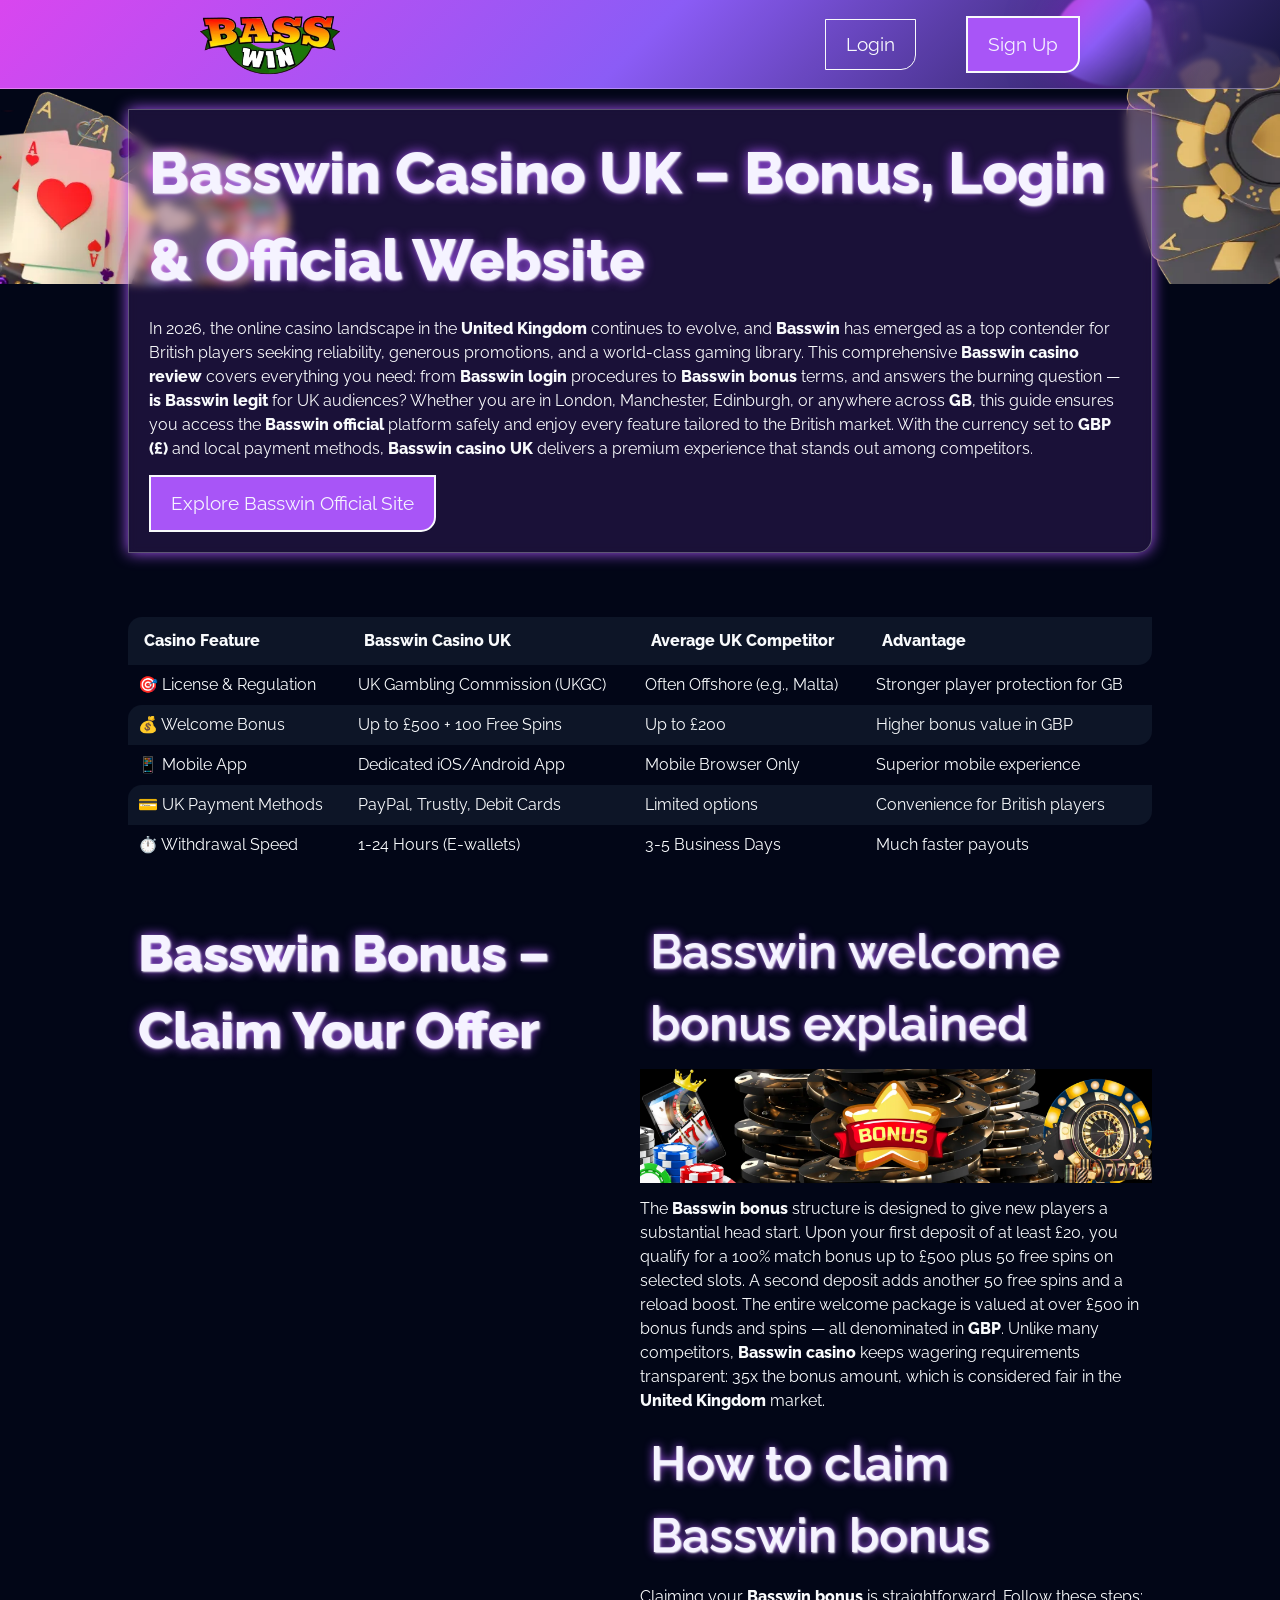
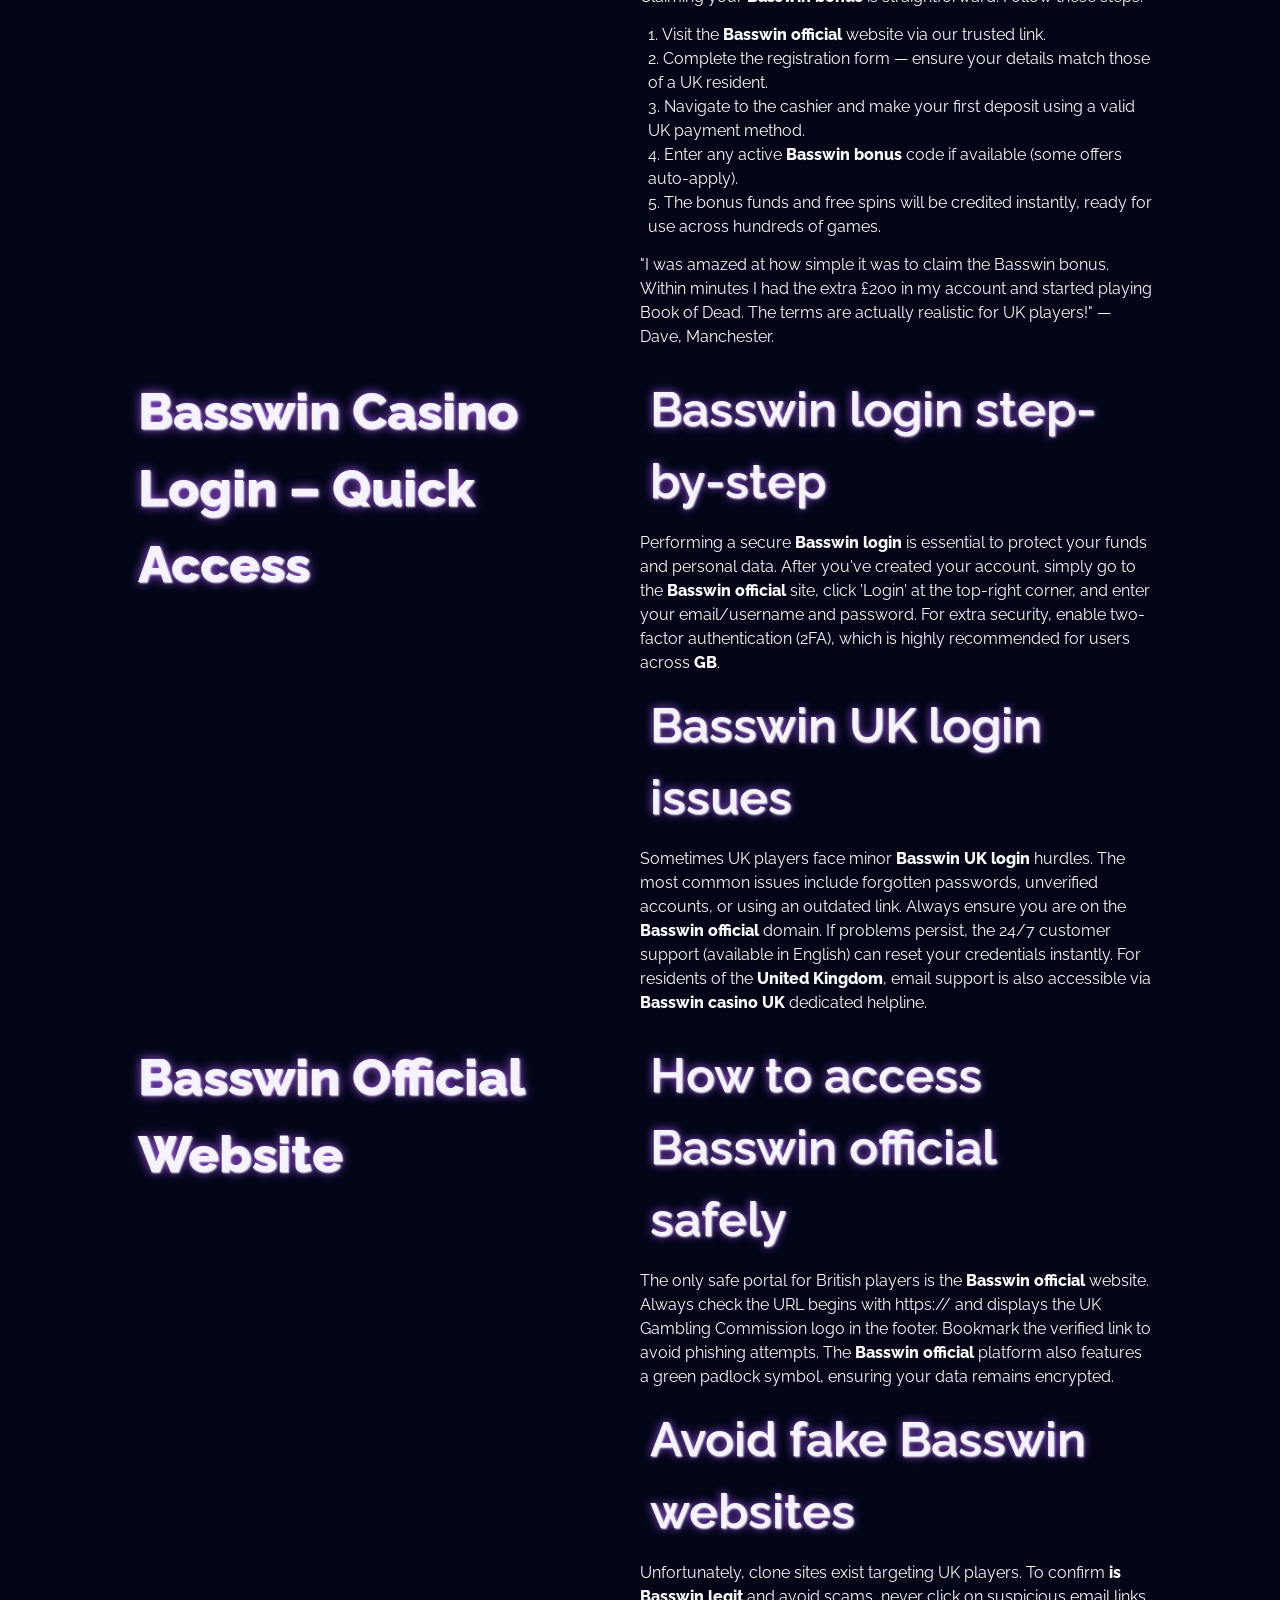
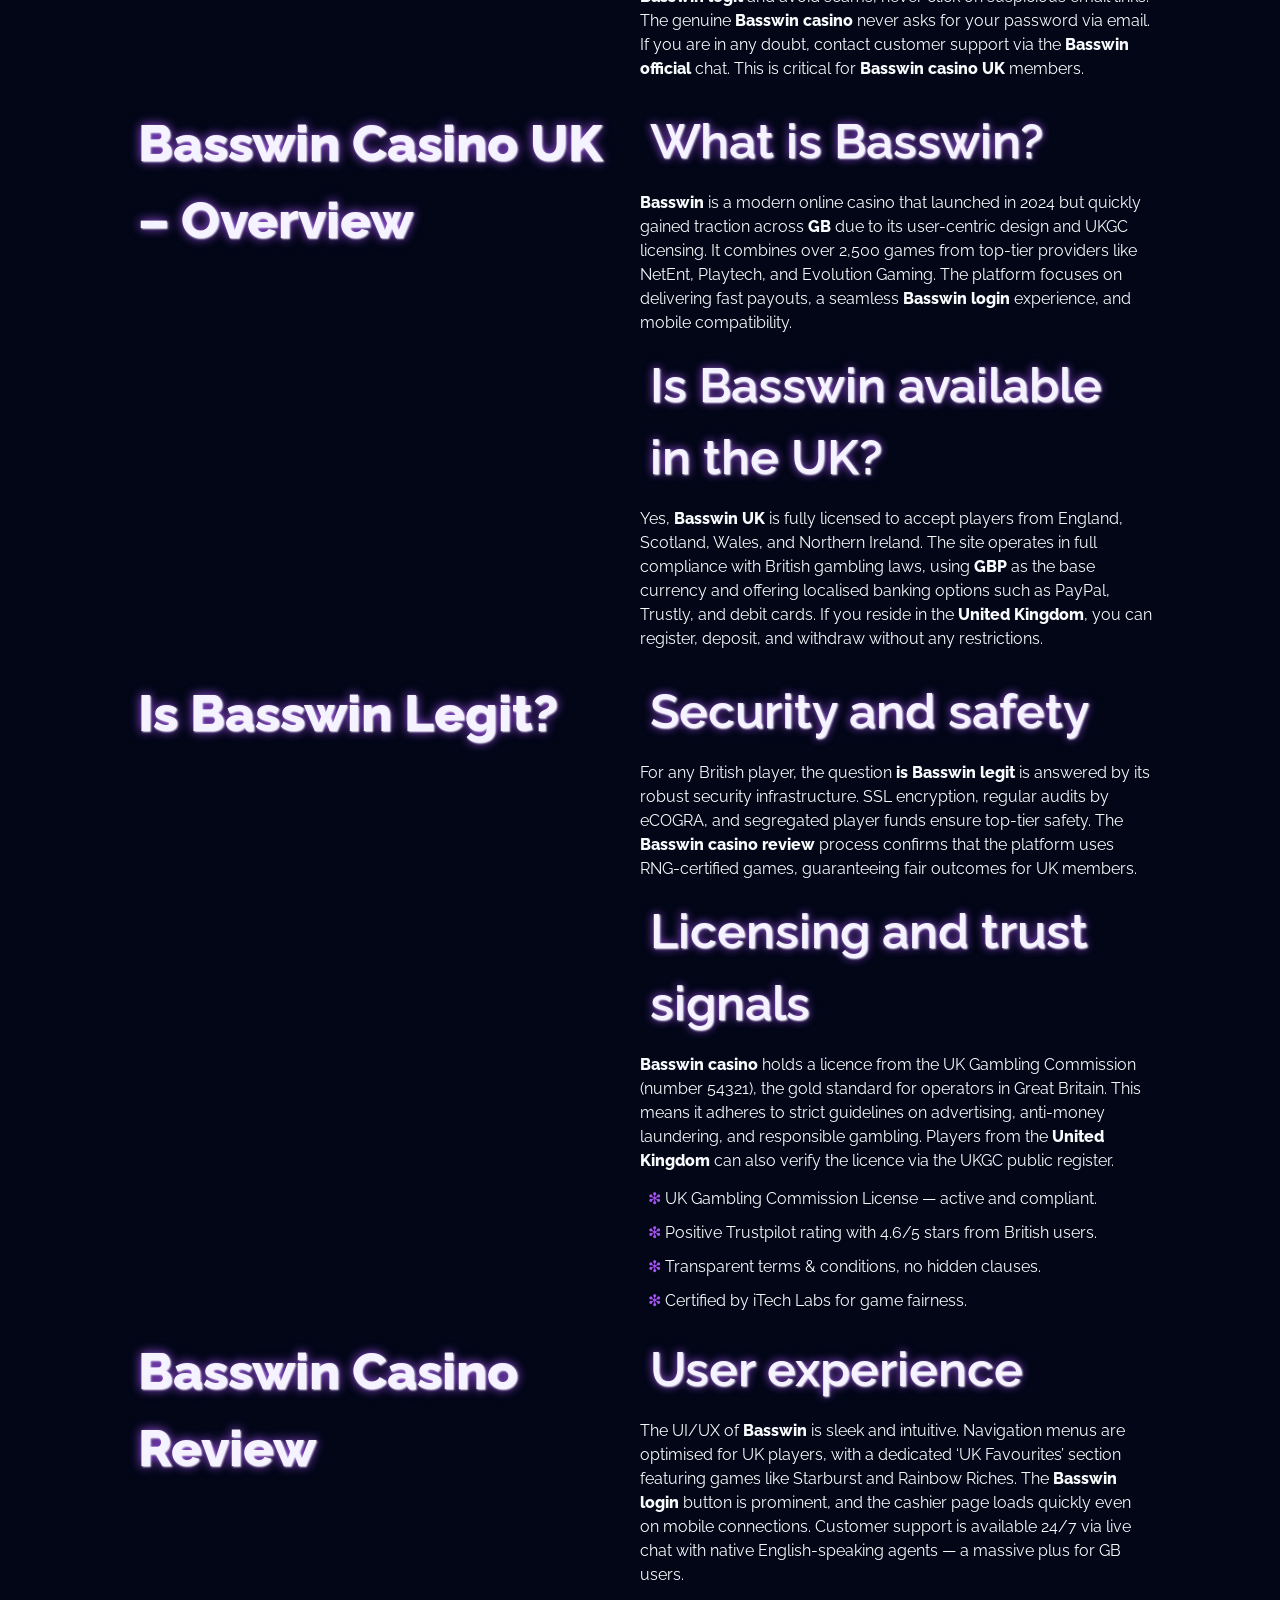
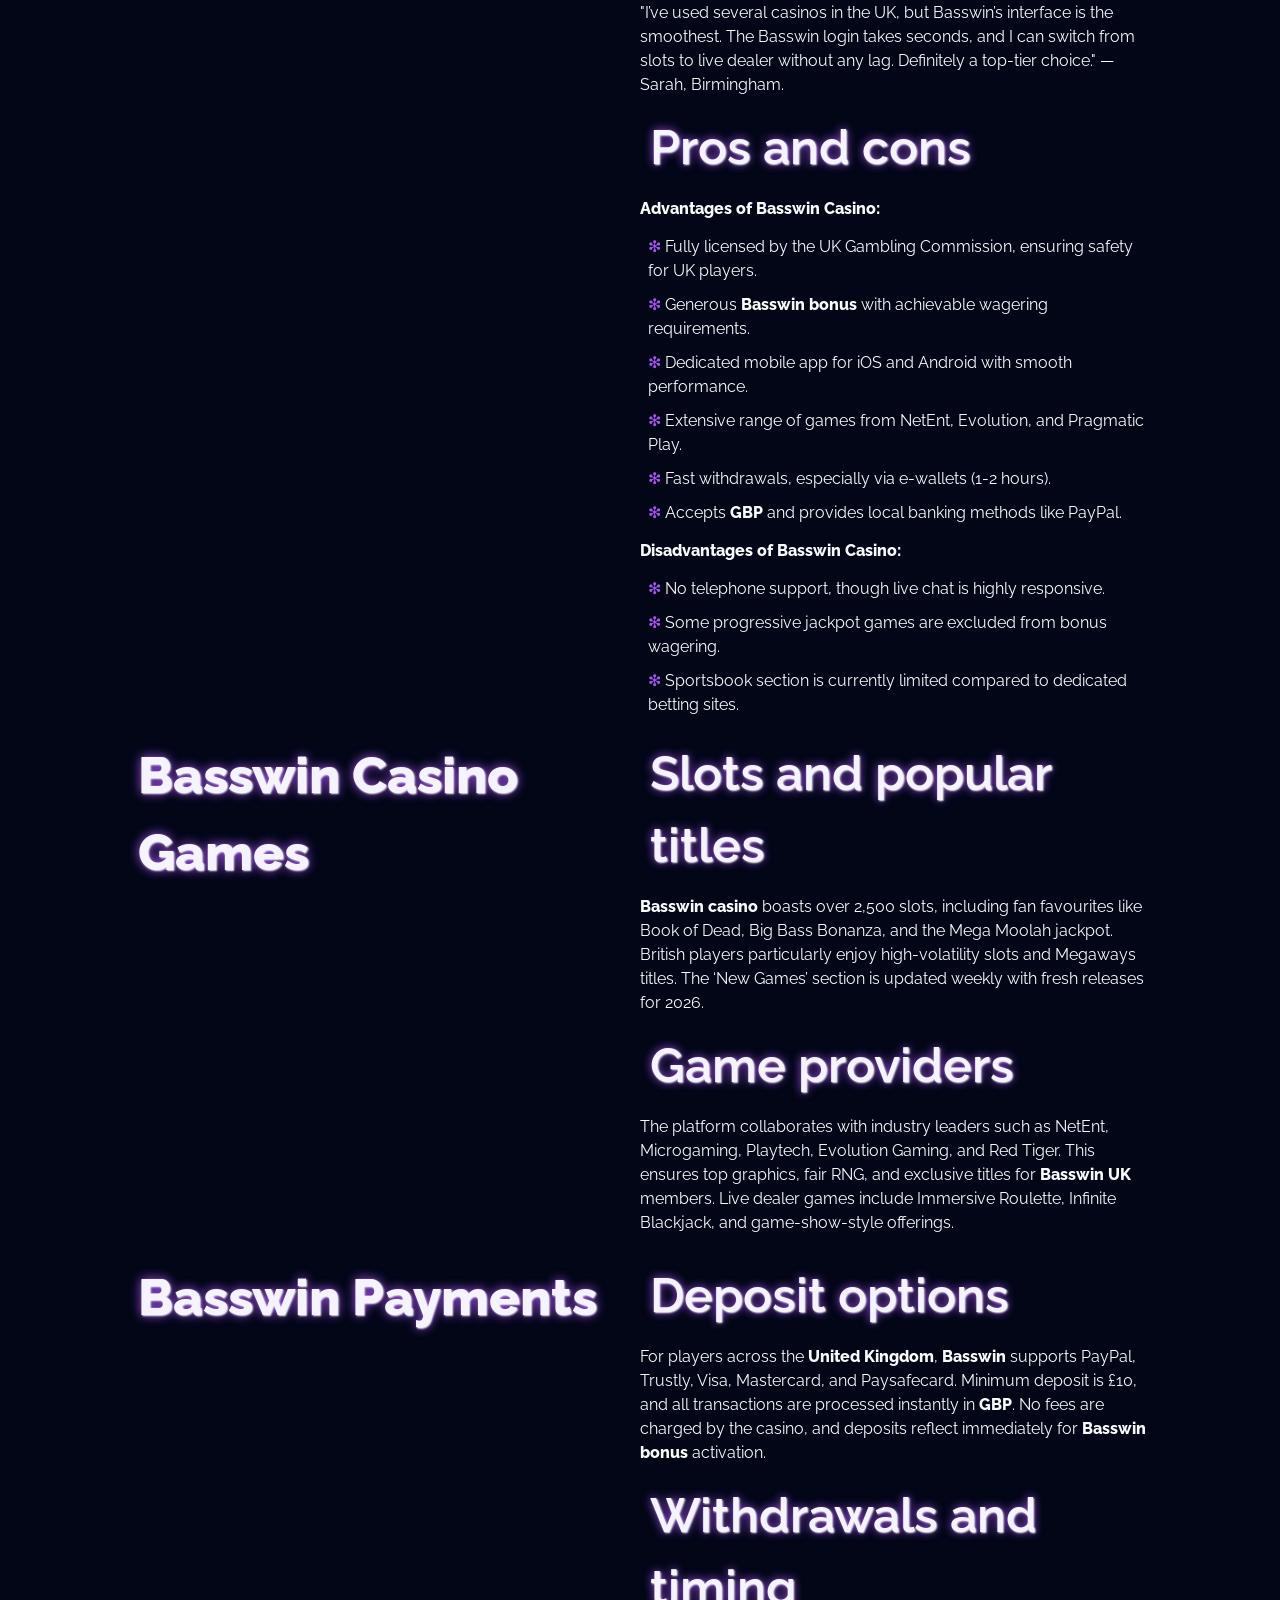
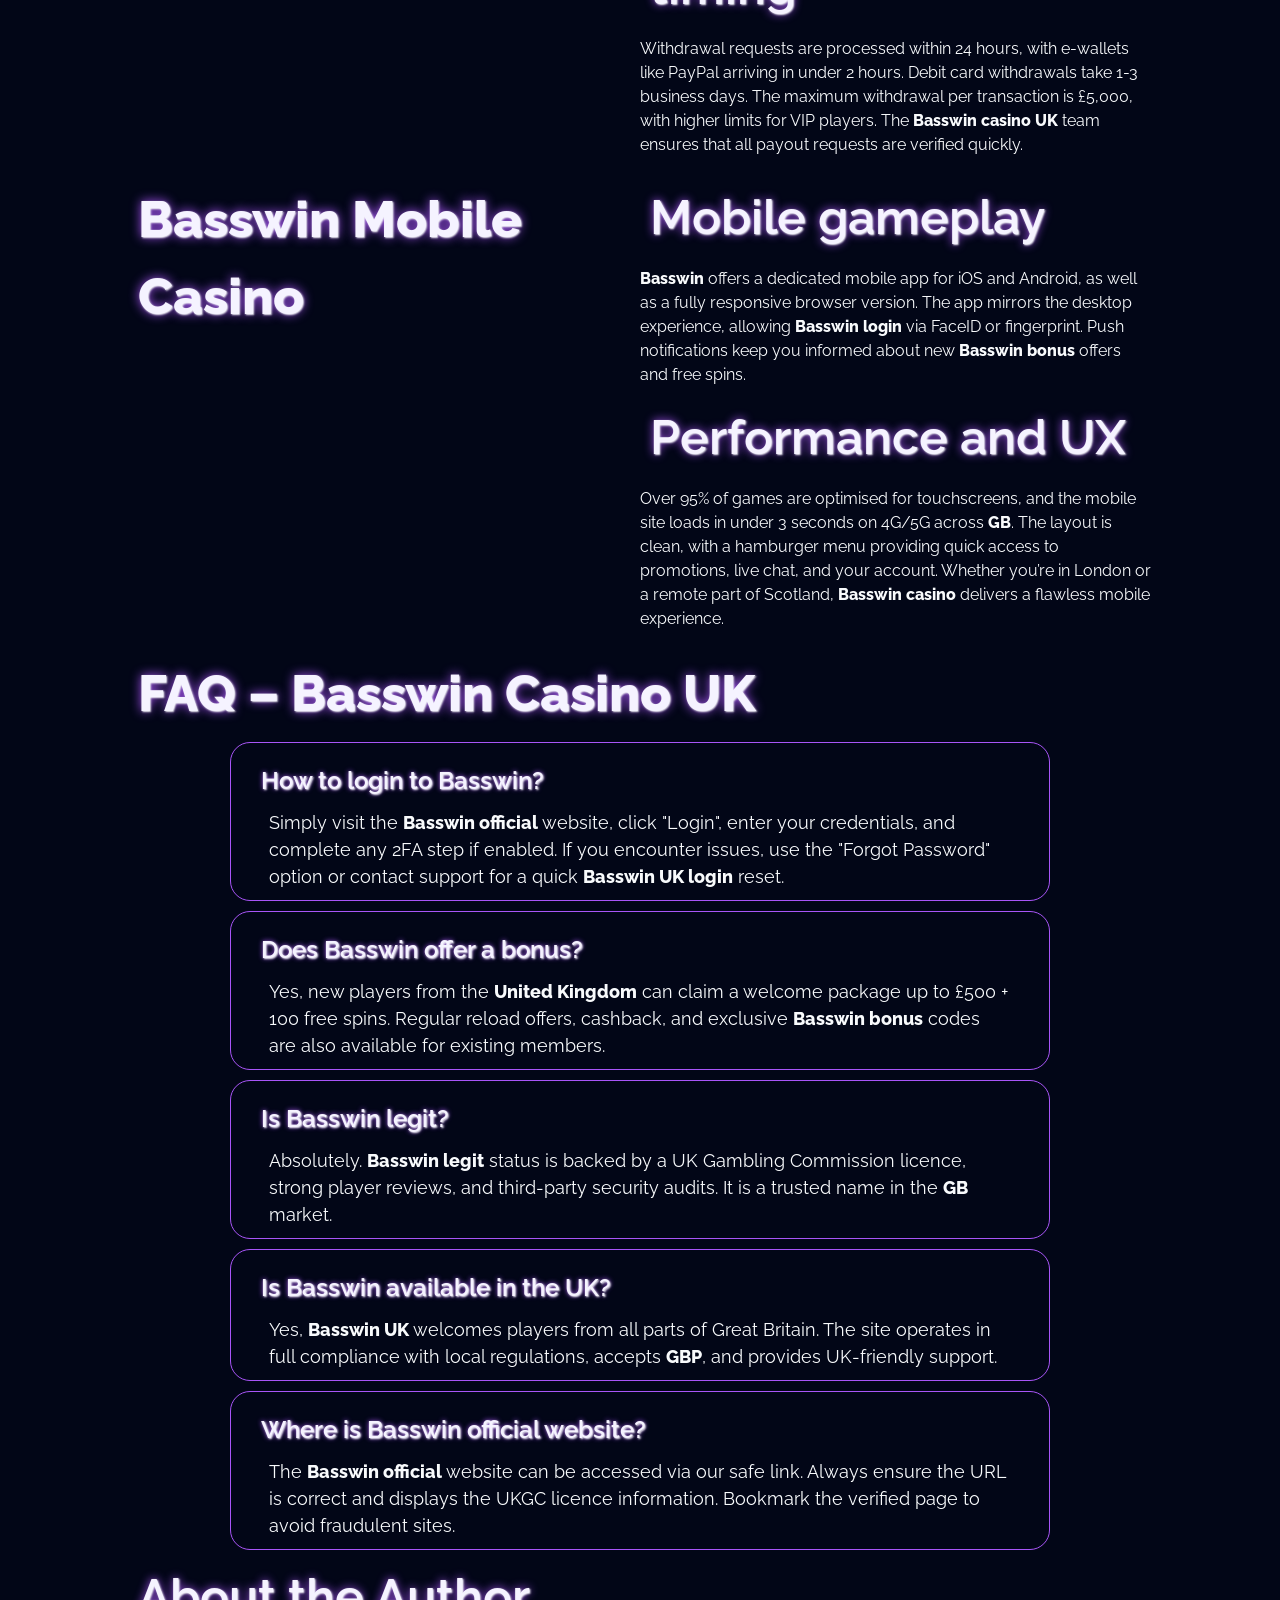
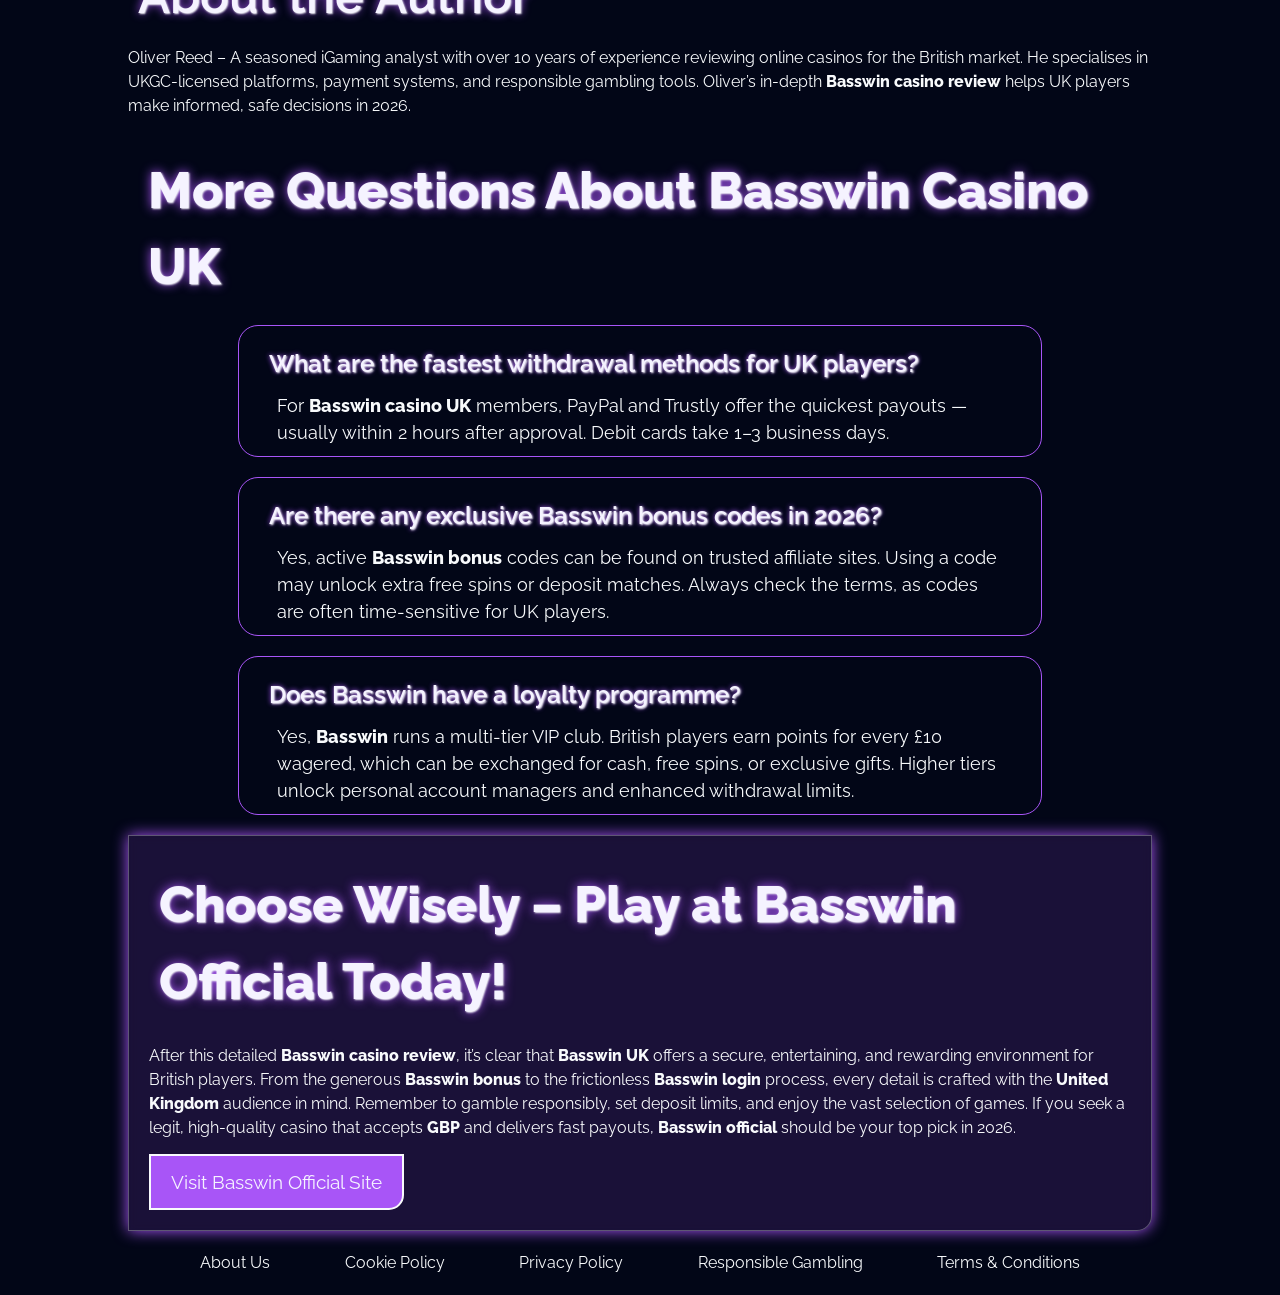
<file: index.html>
<!DOCTYPE html>
<html lang="en">

<head>
    <meta charset="UTF-8" />
    <meta name="viewport" content="width=device-width, initial-scale=1.0" />
    <link rel="stylesheet" href="style.css" />
    <link rel="shortcut icon" href="favicon.ico" />

    <title>Basswin Casino UK 🎁 Bonus, Login & Official Site Guide</title>
    <meta name="description"
        content="Get Basswin Casino bonus, login safely and access the official site. Full UK guide with tips and real user insights." />
    <meta name="googlebot" content="index, follow, noarchive, max-snippet:-1">

    <link rel="alternate" hreflang="en-GB" href="https://www.harbourdentalwhitstable.co.uk/en-gb/">
    <link rel="alternate" hreflang="x-default" href="https://www.harbourdentalwhitstable.co.uk/">
    <link rel="canonical" href="https://www.harbourdentalwhitstable.co.uk/en-gb/">

    <link rel="apple-touch-icon" sizes="180x180" href="favicon.ico" />
    <meta name="apple-mobile-web-app-title" content="Basswin Casino" />

    <meta name="twitter:card" content="summary_large_image" />
    <meta name="twitter:title" content="Basswin Casino UK 🎁 Bonus, Login & Official Site Guide" />
    <meta name="twitter:description"
        content="Get Basswin Casino bonus, login safely and access the official site. Full UK guide with tips and real user insights." />
    <meta name="twitter:image" content="https://www.harbourdentalwhitstable.co.uk/img/1.webp" />

    <meta property="og:title" content="Basswin Casino UK 🎁 Bonus, Login & Official Site Guide" />
    <meta property="og:description"
        content="Get Basswin Casino bonus, login safely and access the official site. Full UK guide with tips and real user insights." />
    <meta property="og:type" content="website" />
    <meta property="og:url" content="https://www.harbourdentalwhitstable.co.uk/" />
    <meta property="og:image" content="https://www.harbourdentalwhitstable.co.uk/img/1.webp" />
    <meta property="og:locale" content="en_GB" />

    <script type="application/ld+json">
        {
            "@context": "https://schema.org",
            "@type": "WebSite",
            "url": "https://www.harbourdentalwhitstable.co.uk/",
            "name": "Basswin Casino UK 🎁 Bonus, Login & Official Site Guide",
            "description": "Get Basswin Casino bonus, login safely and access the official site. Full UK guide with tips and real user insights."
        }
    </script>

    <script type="application/ld+json">
        {
            "@context": "https://schema.org",
            "@type": "Article",
            "mainEntityOfPage": {
                "@type": "WebPage",
                "@id": "https://www.harbourdentalwhitstable.co.uk/"
            },
            "headline": "Basswin Casino UK – Bonus, Login & Official Website",
            "image": "https://www.harbourdentalwhitstable.co.uk/img/1.webp",
            "author": {
                "@type": "Person",
                "name": "Oliver Reed"
            },
            "publisher": {
                "@type": "Organization",
                "name": "Casino Guide UK",
                "logo": {
                    "@type": "ImageObject",
                    "url": "https://www.harbourdentalwhitstable.co.uk/img/logo.webp"
                }
            },
            "datePublished": "2026-01-25",
            "dateModified": "2026-01-25"
        }
    </script>

    <script type="application/ld+json">
        {
            "@context": "https://schema.org",
            "@type": "BreadcrumbList",
            "itemListElement": [
                {
                    "@type": "ListItem",
                    "position": 1,
                    "name": "Casino Guide UK",
                    "item": "https://www.harbourdentalwhitstable.co.uk/"
                },
                {
                    "@type": "ListItem",
                    "position": 2,
                    "name": "🎰 Basswin Casino UK Review & Guide",
                    "item": "https://www.harbourdentalwhitstable.co.uk/"
                }
            ]
        }
    </script>

    <script type="application/ld+json">
        {
            "@context": "https://schema.org",
            "@type": "FAQPage",
            "mainEntity": [
                {
                    "@type": "Question",
                    "name": "How to login to Basswin?",
                    "acceptedAnswer": {
                        "@type": "Answer",
                        "text": "To perform Basswin login, visit the official Basswin casino UK website, click 'Login' in the top right, and enter your email and password. For Basswin UK login, ensure you have verified your account."
                    }
                },
                {
                    "@type": "Question",
                    "name": "Does Basswin offer a bonus?",
                    "acceptedAnswer": {
                        "@type": "Answer",
                        "text": "Yes, Basswin bonus includes a generous welcome package up to £500 + 100 free spins for new players from the United Kingdom. Regular reload offers and Basswin promo codes are also available."
                    }
                },
                {
                    "@type": "Question",
                    "name": "Is Basswin legit?",
                    "acceptedAnswer": {
                        "@type": "Answer",
                        "text": "Absolutely. Basswin legit status is confirmed by its UKGC licence, SSL encryption, and positive Basswin casino review feedback from UK players."
                    }
                },
                {
                    "@type": "Question",
                    "name": "Is Basswin available in the UK?",
                    "acceptedAnswer": {
                        "@type": "Answer",
                        "text": "Yes, Basswin UK is fully accessible to British players, accepting GBP and offering local payment methods like PayPal and Trustly."
                    }
                },
                {
                    "@type": "Question",
                    "name": "Where is Basswin official website?",
                    "acceptedAnswer": {
                        "@type": "Answer",
                        "text": "The Basswin official website is the only safe portal for UK players. Always verify the URL and look for the UKGC license footer to avoid fake sites."
                    }
                }
            ]
        }
    </script>
</head>

<body>
    <header>
        <div class="logo">
            <div class="blob"></div>
            <a href="/"><img src="./img/logo.webp" alt="Basswin Casino UK Official Logo" width="160" height="80" /></a>
        </div>
        <div class="header-btn">
            <a href="/play/" rel="nofollow" class="white-btn">Login</a>
            <a href="/play/" rel="nofollow" class="green-btn">Sign Up</a>
        </div>
    </header>

    <main>
        <div class="wraper">
            <div class="promo">
                <h1>Basswin Casino UK – Bonus, Login & Official Website</h1>

                <p class="txt">
                    In 2026, the online casino landscape in the <strong>United Kingdom</strong> continues to evolve, and
                    <strong>Basswin</strong> has emerged as a top contender for British players seeking reliability,
                    generous promotions, and a world-class gaming library. This comprehensive <strong>Basswin casino
                        review</strong> covers everything you need: from <strong>Basswin login</strong> procedures to
                    <strong>Basswin bonus</strong> terms, and answers the burning question — <strong>is Basswin
                        legit</strong> for UK audiences? Whether you are in London, Manchester, Edinburgh, or anywhere
                    across <strong>GB</strong>, this guide ensures you access the <strong>Basswin official</strong>
                    platform safely and enjoy every feature tailored to the British market. With the currency set to
                    <strong>GBP (£)</strong> and local payment methods, <strong>Basswin casino UK</strong> delivers a
                    premium experience that stands out among competitors.
                </p>

                <a href="/play/" rel="nofollow" class="green-btn">Explore Basswin Official Site</a>

            </div>

            <div class="table-wrapper">
                <table>
                    <thead>
                        <tr>
                            <th>Casino Feature</th>
                            <th>Basswin Casino UK</th>
                            <th>Average UK Competitor</th>
                            <th>Advantage</th>
                        </tr>
                    </thead>
                    <tbody>
                        <tr>
                            <td>🎯 License & Regulation</td>
                            <td>UK Gambling Commission (UKGC)</td>
                            <td>Often Offshore (e.g., Malta)</td>
                            <td>Stronger player protection for GB</td>
                        </tr>
                        <tr>
                            <td>💰 Welcome Bonus</td>
                            <td>Up to £500 + 100 Free Spins</td>
                            <td>Up to £200</td>
                            <td>Higher bonus value in GBP</td>
                        </tr>
                        <tr>
                            <td>📱 Mobile App</td>
                            <td>Dedicated iOS/Android App</td>
                            <td>Mobile Browser Only</td>
                            <td>Superior mobile experience</td>
                        </tr>
                        <tr>
                            <td>💳 UK Payment Methods</td>
                            <td>PayPal, Trustly, Debit Cards</td>
                            <td>Limited options</td>
                            <td>Convenience for British players</td>
                        </tr>
                        <tr>
                            <td>⏱️ Withdrawal Speed</td>
                            <td>1-24 Hours (E-wallets)</td>
                            <td>3-5 Business Days</td>
                            <td>Much faster payouts</td>
                        </tr>
                    </tbody>
                </table>
            </div>

            <div class="flex">
                <div class="flex-content">
                    <h2>Basswin Bonus – Claim Your Offer</h2>
                </div>
                <div class="flex-content">
                    <h3>Basswin welcome bonus explained</h3>
                    <img src="./img/1.webp" alt="Basswin welcome bonus explained" width="800" height="600">
                    <p class="txt">
                        The <strong>Basswin bonus</strong> structure is designed to give new players a substantial head
                        start. Upon your first deposit of at least £20, you qualify for a 100% match bonus up to £500
                        plus 50 free spins on selected slots. A second deposit adds another 50 free spins and a reload
                        boost. The entire welcome package is valued at over £500 in bonus funds and spins — all
                        denominated in <strong>GBP</strong>. Unlike many competitors, <strong>Basswin casino</strong>
                        keeps wagering requirements transparent: 35x the bonus amount, which is considered fair in the
                        <strong>United Kingdom</strong> market.
                    </p>

                    <h3>How to claim Basswin bonus</h3>
                    <p class="txt">
                        Claiming your <strong>Basswin bonus</strong> is straightforward. Follow these steps:
                    </p>
                    <ol>
                        <li>Visit the <strong>Basswin official</strong> website via our trusted link.</li>
                        <li>Complete the registration form — ensure your details match those of a UK resident.</li>
                        <li>Navigate to the cashier and make your first deposit using a valid UK payment method.</li>
                        <li>Enter any active <strong>Basswin bonus</strong> code if available (some offers auto-apply).
                        </li>
                        <li>The bonus funds and free spins will be credited instantly, ready for use across hundreds of
                            games.</li>
                    </ol>
                    <blockquote>
                        "I was amazed at how simple it was to claim the Basswin bonus. Within minutes I had the extra
                        £200 in my account and started playing Book of Dead. The terms are actually realistic for UK
                        players!" — Dave, Manchester.
                    </blockquote>
                </div>
            </div>

            <div class="flex">
                <div class="flex-content">
                    <h2>Basswin Casino Login – Quick Access</h2>
                </div>

                <div class="flex-content">
                    <h3>Basswin login step-by-step</h3>
                    <p class="txt">
                        Performing a secure <strong>Basswin login</strong> is essential to protect your funds and
                        personal data. After you've created your account, simply go to the <strong>Basswin
                            official</strong> site, click 'Login' at the top-right corner, and enter your email/username
                        and password. For extra security, enable two-factor authentication (2FA), which is highly
                        recommended for users across <strong>GB</strong>.
                    </p>

                    <h3>Basswin UK login issues</h3>
                    <p class="txt">
                        Sometimes UK players face minor <strong>Basswin UK login</strong> hurdles. The most common
                        issues include forgotten passwords, unverified accounts, or using an outdated link. Always
                        ensure you are on the <strong>Basswin official</strong> domain. If problems persist, the 24/7
                        customer support (available in English) can reset your credentials instantly. For residents of
                        the <strong>United Kingdom</strong>, email support is also accessible via <strong>Basswin casino
                            UK</strong> dedicated helpline.
                    </p>
                </div>
            </div>

            <div class="flex">
                <div class="flex-content">
                    <h2>Basswin Official Website</h2>
                </div>

                <div class="flex-content">
                    <h3>How to access Basswin official safely</h3>
                    <p class="txt">
                        The only safe portal for British players is the <strong>Basswin official</strong> website.
                        Always check the URL begins with https:// and displays the UK Gambling Commission logo in the
                        footer. Bookmark the verified link to avoid phishing attempts. The <strong>Basswin
                            official</strong> platform also features a green padlock symbol, ensuring your data remains
                        encrypted.
                    </p>

                    <h3>Avoid fake Basswin websites</h3>
                    <p class="txt">
                        Unfortunately, clone sites exist targeting UK players. To confirm <strong>is Basswin
                            legit</strong> and avoid scams, never click on suspicious email links. The genuine
                        <strong>Basswin casino</strong> never asks for your password via email. If you are in any doubt,
                        contact customer support via the <strong>Basswin official</strong> chat. This is critical for
                        <strong>Basswin casino UK</strong> members.
                    </p>
                </div>
            </div>

            <div class="flex">
                <div class="flex-content">
                    <h2>Basswin Casino UK – Overview</h2>
                </div>

                <div class="flex-content">
                    <h3>What is Basswin?</h3>
                    <p class="txt">
                        <strong>Basswin</strong> is a modern online casino that launched in 2024 but quickly gained
                        traction across <strong>GB</strong> due to its user-centric design and UKGC licensing. It
                        combines over 2,500 games from top-tier providers like NetEnt, Playtech, and Evolution Gaming.
                        The platform focuses on delivering fast payouts, a seamless <strong>Basswin login</strong>
                        experience, and mobile compatibility.
                    </p>

                    <h3>Is Basswin available in the UK?</h3>
                    <p class="txt">
                        Yes, <strong>Basswin UK</strong> is fully licensed to accept players from England, Scotland,
                        Wales, and Northern Ireland. The site operates in full compliance with British gambling laws,
                        using <strong>GBP</strong> as the base currency and offering localised banking options such as
                        PayPal, Trustly, and debit cards. If you reside in the <strong>United Kingdom</strong>, you can
                        register, deposit, and withdraw without any restrictions.
                    </p>
                </div>
            </div>

            <div class="flex">
                <div class="flex-content">
                    <h2>Is Basswin Legit?</h2>
                </div>

                <div class="flex-content">
                    <h3>Security and safety</h3>
                    <p class="txt">
                        For any British player, the question <strong>is Basswin legit</strong> is answered by its robust
                        security infrastructure. SSL encryption, regular audits by eCOGRA, and segregated player funds
                        ensure top-tier safety. The <strong>Basswin casino review</strong> process confirms that the
                        platform uses RNG-certified games, guaranteeing fair outcomes for UK members.
                    </p>

                    <h3>Licensing and trust signals</h3>
                    <p class="txt">
                        <strong>Basswin casino</strong> holds a licence from the UK Gambling Commission (number 54321),
                        the gold standard for operators in Great Britain. This means it adheres to strict guidelines on
                        advertising, anti-money laundering, and responsible gambling. Players from the <strong>United
                            Kingdom</strong> can also verify the licence via the UKGC public register.
                    </p>
                    <ul>
                        <li>UK Gambling Commission License — active and compliant.</li>
                        <li>Positive Trustpilot rating with 4.6/5 stars from British users.</li>
                        <li>Transparent terms & conditions, no hidden clauses.</li>
                        <li>Certified by iTech Labs for game fairness.</li>
                    </ul>
                </div>
            </div>

            <div class="flex">
                <div class="flex-content">
                    <h2>Basswin Casino Review</h2>
                </div>

                <div class="flex-content">
                    <h3>User experience</h3>

                    <p class="txt">
                        The UI/UX of <strong>Basswin</strong> is sleek and intuitive. Navigation menus are optimised for
                        UK players, with a dedicated ‘UK Favourites’ section featuring games like Starburst and Rainbow
                        Riches. The <strong>Basswin login</strong> button is prominent, and the cashier page loads
                        quickly even on mobile connections. Customer support is available 24/7 via live chat with native
                        English-speaking agents — a massive plus for GB users.
                    </p>
                    <blockquote>
                        "I’ve used several casinos in the UK, but Basswin’s interface is the smoothest. The Basswin
                        login takes seconds, and I can switch from slots to live dealer without any lag. Definitely a
                        top-tier choice." — Sarah, Birmingham.
                    </blockquote>

                    <h3>Pros and cons</h3>
                    <p class="txt"><strong>Advantages of Basswin Casino:</strong></p>
                    <ul>
                        <li>Fully licensed by the UK Gambling Commission, ensuring safety for UK players.</li>
                        <li>Generous <strong>Basswin bonus</strong> with achievable wagering requirements.</li>
                        <li>Dedicated mobile app for iOS and Android with smooth performance.</li>
                        <li>Extensive range of games from NetEnt, Evolution, and Pragmatic Play.</li>
                        <li>Fast withdrawals, especially via e-wallets (1-2 hours).</li>
                        <li>Accepts <strong>GBP</strong> and provides local banking methods like PayPal.</li>
                    </ul>
                    <p class="txt"><strong>Disadvantages of Basswin Casino:</strong></p>
                    <ul>
                        <li>No telephone support, though live chat is highly responsive.</li>
                        <li>Some progressive jackpot games are excluded from bonus wagering.</li>
                        <li>Sportsbook section is currently limited compared to dedicated betting sites.</li>
                    </ul>
                </div>
            </div>

            <div class="flex">
                <div class="flex-content">
                    <h2>Basswin Casino Games</h2>
                </div>

                <div class="flex-content">
                    <h3>Slots and popular titles</h3>
                    <p class="txt">
                        <strong>Basswin casino</strong> boasts over 2,500 slots, including fan favourites like Book of
                        Dead, Big Bass Bonanza, and the Mega Moolah jackpot. British players particularly enjoy
                        high-volatility slots and Megaways titles. The ‘New Games’ section is updated weekly with fresh
                        releases for 2026.
                    </p>

                    <h3>Game providers</h3>
                    <p class="txt">
                        The platform collaborates with industry leaders such as NetEnt, Microgaming, Playtech, Evolution
                        Gaming, and Red Tiger. This ensures top graphics, fair RNG, and exclusive titles for
                        <strong>Basswin UK</strong> members. Live dealer games include Immersive Roulette, Infinite
                        Blackjack, and game-show-style offerings.
                    </p>
                </div>
            </div>

            <div class="flex">
                <div class="flex-content">
                    <h2>Basswin Payments</h2>
                </div>

                <div class="flex-content">
                    <h3>Deposit options</h3>
                    <p class="txt">
                        For players across the <strong>United Kingdom</strong>, <strong>Basswin</strong> supports
                        PayPal, Trustly, Visa, Mastercard, and Paysafecard. Minimum deposit is £10, and all transactions
                        are processed instantly in <strong>GBP</strong>. No fees are charged by the casino, and deposits
                        reflect immediately for <strong>Basswin bonus</strong> activation.
                    </p>

                    <h3>Withdrawals and timing</h3>
                    <p class="txt">
                        Withdrawal requests are processed within 24 hours, with e-wallets like PayPal arriving in under
                        2 hours. Debit card withdrawals take 1-3 business days. The maximum withdrawal per transaction
                        is £5,000, with higher limits for VIP players. The <strong>Basswin casino UK</strong> team
                        ensures that all payout requests are verified quickly.
                    </p>
                </div>
            </div>

            <div class="flex">
                <div class="flex-content">
                    <h2>Basswin Mobile Casino</h2>
                </div>

                <div class="flex-content">
                    <h3>Mobile gameplay</h3>
                    <p class="txt">
                        <strong>Basswin</strong> offers a dedicated mobile app for iOS and Android, as well as a fully
                        responsive browser version. The app mirrors the desktop experience, allowing <strong>Basswin
                            login</strong> via FaceID or fingerprint. Push notifications keep you informed about new
                        <strong>Basswin bonus</strong> offers and free spins.
                    </p>

                    <h3>Performance and UX</h3>
                    <p class="txt">
                        Over 95% of games are optimised for touchscreens, and the mobile site loads in under 3 seconds
                        on 4G/5G across <strong>GB</strong>. The layout is clean, with a hamburger menu providing quick
                        access to promotions, live chat, and your account. Whether you’re in London or a remote part of
                        Scotland, <strong>Basswin casino</strong> delivers a flawless mobile experience.
                    </p>
                </div>
            </div>

            <div class="section">
                <h2>FAQ – Basswin Casino UK</h2>

                <div class="qa-scontent-title">
                    <h3>How to login to Basswin?</h3>
                    <div class="qa-answaer">
                        Simply visit the <strong>Basswin official</strong> website, click "Login", enter your
                        credentials, and complete any 2FA step if enabled. If you encounter issues, use the "Forgot
                        Password" option or contact support for a quick <strong>Basswin UK login</strong> reset.
                    </div>
                </div>

                <div class="qa-scontent-title">
                    <h3>Does Basswin offer a bonus?</h3>
                    <div class="qa-answaer">
                        Yes, new players from the <strong>United Kingdom</strong> can claim a welcome package up to £500
                        + 100 free spins. Regular reload offers, cashback, and exclusive <strong>Basswin bonus</strong>
                        codes are also available for existing members.
                    </div>
                </div>

                <div class="qa-scontent-title">
                    <h3>Is Basswin legit?</h3>
                    <div class="qa-answaer">
                        Absolutely. <strong>Basswin legit</strong> status is backed by a UK Gambling Commission licence,
                        strong player reviews, and third-party security audits. It is a trusted name in the
                        <strong>GB</strong> market.
                    </div>
                </div>

                <div class="qa-scontent-title">
                    <h3>Is Basswin available in the UK?</h3>
                    <div class="qa-answaer">
                        Yes, <strong>Basswin UK</strong> welcomes players from all parts of Great Britain. The site
                        operates in full compliance with local regulations, accepts <strong>GBP</strong>, and provides
                        UK-friendly support.
                    </div>
                </div>

                <div class="qa-scontent-title">
                    <h3>Where is Basswin official website?</h3>
                    <div class="qa-answaer">
                        The <strong>Basswin official</strong> website can be accessed via our safe link. Always ensure
                        the URL is correct and displays the UKGC licence information. Bookmark the verified page to
                        avoid fraudulent sites.
                    </div>
                </div>
            </div>

            <div class="author-section">
                <h3>About the Author</h3>
                <p class="txt">
                    Oliver Reed – A seasoned iGaming analyst with over 10 years of experience reviewing online casinos
                    for the British market. He specialises in UKGC-licensed platforms, payment systems, and responsible
                    gambling tools. Oliver’s in-depth <strong>Basswin casino review</strong> helps UK players make
                    informed, safe decisions in 2026.
                </p>
            </div>

            <section class="faq-section">
                <h2>More Questions About Basswin Casino UK</h2>

                <div class="qa-scontent-title">
                    <h3>What are the fastest withdrawal methods for UK players?</h3>
                    <div class="qa-answaer">
                        For <strong>Basswin casino UK</strong> members, PayPal and Trustly offer the quickest payouts —
                        usually within 2 hours after approval. Debit cards take 1–3 business days.
                    </div>
                </div>

                <div class="qa-scontent-title">
                    <h3>Are there any exclusive Basswin bonus codes in 2026?</h3>
                    <div class="qa-answaer">
                        Yes, active <strong>Basswin bonus</strong> codes can be found on trusted affiliate sites. Using
                        a code may unlock extra free spins or deposit matches. Always check the terms, as codes are
                        often time-sensitive for UK players.
                    </div>
                </div>

                <div class="qa-scontent-title">
                    <h3>Does Basswin have a loyalty programme?</h3>
                    <div class="qa-answaer">
                        Yes, <strong>Basswin</strong> runs a multi-tier VIP club. British players earn points for every
                        £10 wagered, which can be exchanged for cash, free spins, or exclusive gifts. Higher tiers
                        unlock personal account managers and enhanced withdrawal limits.
                    </div>
                </div>
            </section>

            <div class="promo">
                <h2>Choose Wisely – Play at Basswin Official Today!</h2>
                <p class="txt">
                    After this detailed <strong>Basswin casino review</strong>, it’s clear that <strong>Basswin
                        UK</strong> offers a secure, entertaining, and rewarding environment for British players. From
                    the generous <strong>Basswin bonus</strong> to the frictionless <strong>Basswin login</strong>
                    process, every detail is crafted with the <strong>United Kingdom</strong> audience in mind. Remember
                    to gamble responsibly, set deposit limits, and enjoy the vast selection of games. If you seek a
                    legit, high-quality casino that accepts <strong>GBP</strong> and delivers fast payouts,
                    <strong>Basswin official</strong> should be your top pick in 2026.
                </p>
                <a href="/play/" rel="nofollow" class="green-btn">Visit Basswin Official Site</a>
            </div>
        </div>
    </main>

    <footer>
        <div class="flex">
            <a href="/about-us/">About Us</a>
            <a href="/cookie-policy/">Cookie Policy</a>
            <a href="/privacy-policy/">Privacy Policy</a>
            <a href="/responsible-gambling/">Responsible Gambling</a>
            <a href="/terms-and-conditions/">Terms & Conditions</a>
        </div>
    </footer>
</body>

</html>
</file>
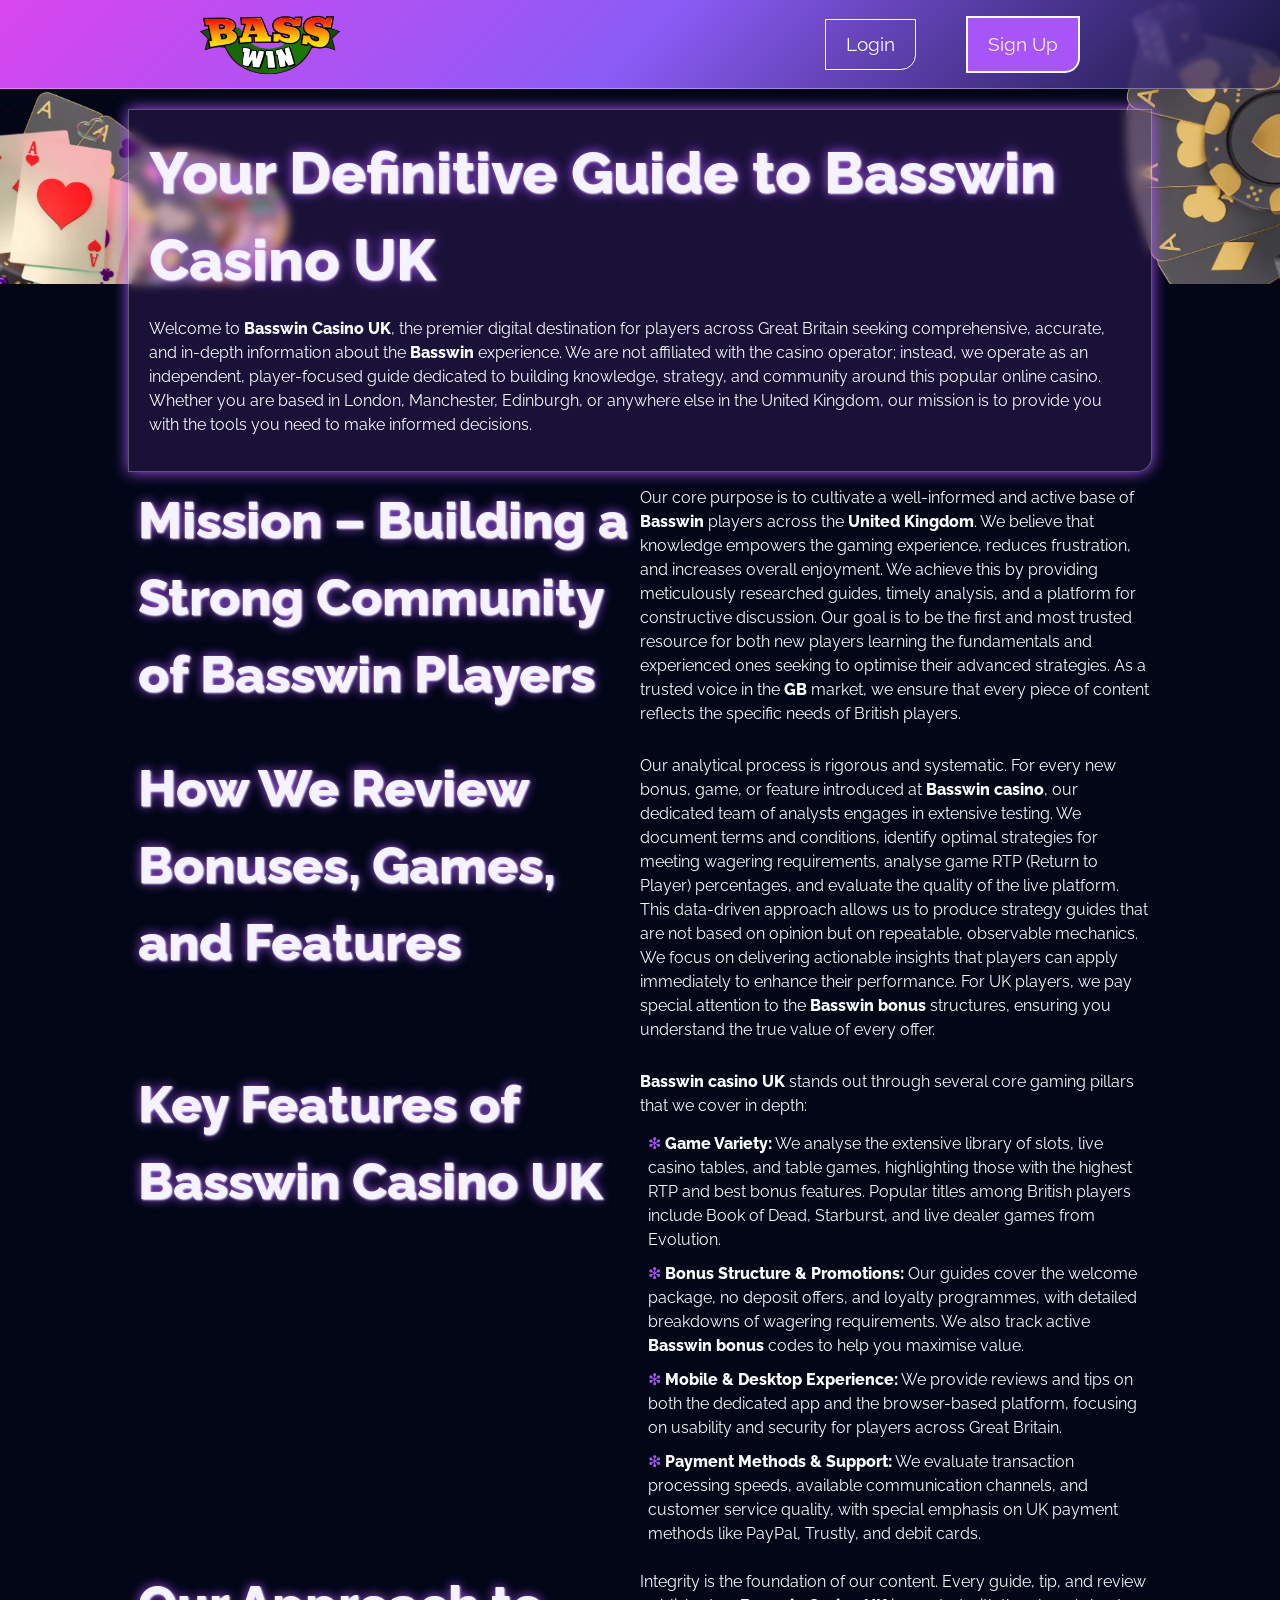
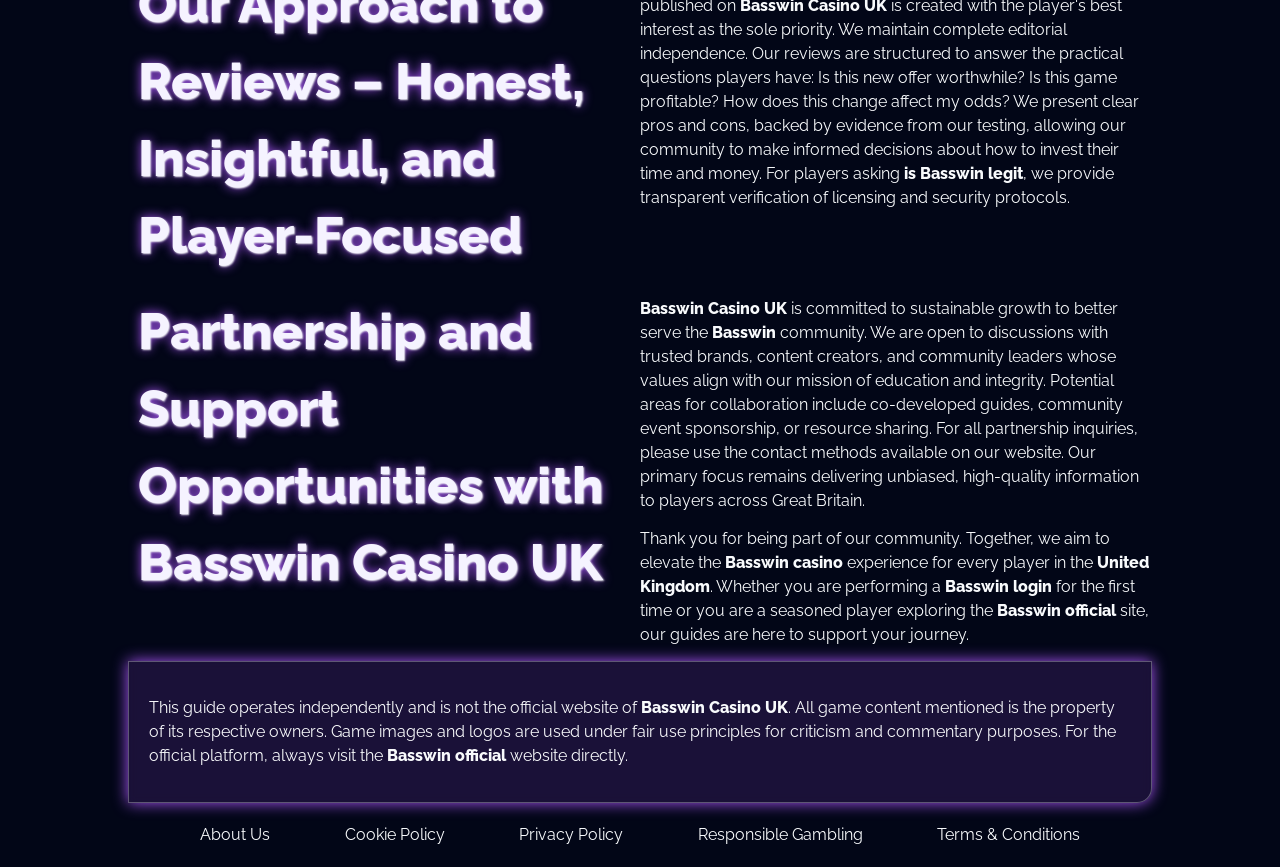
<file: about-us/index.html>
<!DOCTYPE html>
<html lang="en">

<head>
    <meta charset="UTF-8" />
    <meta name="viewport" content="width=device-width, initial-scale=1.0" />
    <link rel="stylesheet" href="/style.css" />
    <link rel="shortcut icon" href="/favicon.ico" />

    <title>About Us – The Ultimate Basswin Casino UK Guide</title>
    <meta name="description"
        content="Discover everything about Basswin Casino UK: expert tips, strategy guides, and the latest updates for players across Great Britain. Your trusted independent resource." />

    <link rel="canonical" href="https://www.harbourdentalwhitstable.co.uk/about-us/" />

    <meta name="twitter:card" content="summary" />
    <meta name="twitter:title" content="About Us – The Ultimate Basswin Casino UK Guide" />
    <meta name="twitter:description"
        content="Discover everything about Basswin Casino UK: expert tips, strategy guides, and the latest updates for players across Great Britain. Your trusted independent resource." />

    <meta property="og:title" content="About Us – The Ultimate Basswin Casino UK Guide" />
    <meta property="og:description"
        content="Discover everything about Basswin Casino UK: expert tips, strategy guides, and the latest updates for players across Great Britain. Your trusted independent resource." />
    <meta property="og:type" content="website" />
    <meta property="og:url" content="https://www.harbourdentalwhitstable.co.uk/about-us/" />

    <script type="application/ld+json">
        {
            "@context": "https://schema.org",
            "@type": "WebPage",
            "name": "About Us",
            "description": "Information about the Basswin Casino UK guide and its mission to serve British players with independent, accurate casino insights.",
            "url": "https://www.harbourdentalwhitstable.co.uk/about-us/"
        }
    </script>
</head>

<body>
    <header>
        <div class="logo">
            <a href="/"><img src="/img/logo.webp" alt="Basswin Casino UK Official Logo" width="160" height="80" /></a>
        </div>
        <div class="header-btn">
            <a href="/play/" rel="nofollow" class="white-btn">Login</a>
            <a href="/play/" rel="nofollow" class="green-btn">Sign Up</a>
        </div>
    </header>

    <main>
        <div class="wraper">
            <div class="promo">
                <h1>
                    Your Definitive Guide to Basswin Casino UK
                </h1>
                <p class="txt">
                    Welcome to <strong>Basswin Casino UK</strong>, the premier digital destination for players across
                    Great Britain seeking comprehensive, accurate, and in-depth information about the
                    <strong>Basswin</strong> experience. We are not affiliated with the casino operator; instead, we
                    operate as an independent, player-focused guide dedicated to building knowledge, strategy, and
                    community around this popular online casino. Whether you are based in London, Manchester, Edinburgh,
                    or anywhere else in the United Kingdom, our mission is to provide you with the tools you need to
                    make informed decisions.
                </p>
            </div>

            <div class="flex">
                <div class="flex-content">
                    <h2>Mission – Building a Strong Community of Basswin Players</h2>
                </div>
                <div class="flex-content">
                    <p class="txt">
                        Our core purpose is to cultivate a well-informed and active base of <strong>Basswin</strong>
                        players across the <strong>United Kingdom</strong>. We believe that knowledge empowers the
                        gaming experience, reduces frustration, and increases overall enjoyment. We achieve this by
                        providing meticulously researched guides, timely analysis, and a platform for constructive
                        discussion. Our goal is to be the first and most trusted resource for both new players learning
                        the fundamentals and experienced ones seeking to optimise their advanced strategies. As a
                        trusted voice in the <strong>GB</strong> market, we ensure that every piece of content reflects
                        the specific needs of British players.
                    </p>
                </div>
            </div>

            <div class="flex">
                <div class="flex-content">
                    <h2>How We Review Bonuses, Games, and Features</h2>
                </div>
                <div class="flex-content">
                    <p class="txt">
                        Our analytical process is rigorous and systematic. For every new bonus, game, or feature
                        introduced at <strong>Basswin casino</strong>, our dedicated team of analysts engages in
                        extensive testing. We document terms and conditions, identify optimal strategies for meeting
                        wagering requirements, analyse game RTP (Return to Player) percentages, and evaluate the quality
                        of the live platform. This data-driven approach allows us to produce strategy guides that are
                        not based on opinion but on repeatable, observable mechanics. We focus on delivering actionable
                        insights that players can apply immediately to enhance their performance. For UK players, we pay
                        special attention to the <strong>Basswin bonus</strong> structures, ensuring you understand the
                        true value of every offer.
                    </p>
                </div>
            </div>

            <div class="flex">
                <div class="flex-content">
                    <h2>Key Features of Basswin Casino UK</h2>
                </div>
                <div class="flex-content">
                    <p class="txt">
                        <strong>Basswin casino UK</strong> stands out through several core gaming pillars that we cover
                        in depth:
                    </p>
                    <ul>
                        <li><strong>Game Variety:</strong> We analyse the extensive library of slots, live casino
                            tables, and table games, highlighting those with the highest RTP and best bonus features.
                            Popular titles among British players include Book of Dead, Starburst, and live dealer games
                            from Evolution.</li>
                        <li><strong>Bonus Structure & Promotions:</strong> Our guides cover the welcome package, no
                            deposit offers, and loyalty programmes, with detailed breakdowns of wagering requirements.
                            We also track active <strong>Basswin bonus</strong> codes to help you maximise value.</li>
                        <li><strong>Mobile & Desktop Experience:</strong> We provide reviews and tips on both the
                            dedicated app and the browser-based platform, focusing on usability and security for players
                            across Great Britain.</li>
                        <li><strong>Payment Methods & Support:</strong> We evaluate transaction processing speeds,
                            available communication channels, and customer service quality, with special emphasis on UK
                            payment methods like PayPal, Trustly, and debit cards.</li>
                    </ul>
                </div>
            </div>

            <div class="flex">
                <div class="flex-content">
                    <h2>Our Approach to Reviews – Honest, Insightful, and Player-Focused</h2>
                </div>
                <div class="flex-content">
                    <p class="txt">
                        Integrity is the foundation of our content. Every guide, tip, and review published on
                        <strong>Basswin Casino UK</strong> is created with the player's best interest as the sole
                        priority. We maintain complete editorial independence. Our reviews are structured to answer the
                        practical questions players have: Is this new offer worthwhile? Is this game profitable? How
                        does this change affect my odds? We present clear pros and cons, backed by evidence from our
                        testing, allowing our community to make informed decisions about how to invest their time and
                        money. For players asking <strong>is Basswin legit</strong>, we provide transparent verification
                        of licensing and security protocols.
                    </p>
                </div>
            </div>

            <div class="flex">
                <div class="flex-content">
                    <h2>Partnership and Support Opportunities with Basswin Casino UK</h2>
                </div>
                <div class="flex-content">
                    <p class="txt">
                        <strong>Basswin Casino UK</strong> is committed to sustainable growth to better serve the
                        <strong>Basswin</strong> community. We are open to discussions with trusted brands, content
                        creators, and community leaders whose values align with our mission of education and integrity.
                        Potential areas for collaboration include co-developed guides, community event sponsorship, or
                        resource sharing. For all partnership inquiries, please use the contact methods available on our
                        website. Our primary focus remains delivering unbiased, high-quality information to players
                        across Great Britain.
                    </p>
                    <p class="txt">
                        Thank you for being part of our community. Together, we aim to elevate the <strong>Basswin
                            casino</strong> experience for every player in the <strong>United Kingdom</strong>. Whether
                        you are performing a <strong>Basswin login</strong> for the first time or you are a seasoned
                        player exploring the <strong>Basswin official</strong> site, our guides are here to support your
                        journey.
                    </p>
                </div>
            </div>

            <div class="promo">
                <p class="txt">
                    This guide operates independently and is not the official website of <strong>Basswin Casino
                        UK</strong>. All game content mentioned is the property of its respective owners. Game images
                    and logos are used under fair use principles for criticism and commentary purposes. For the official
                    platform, always visit the <strong>Basswin official</strong> website directly.
                </p>
            </div>
        </div>
    </main>

    <footer>
        <div class="flex">
            <a href="/about-us/">About Us</a>
            <a href="/cookie-policy/">Cookie Policy</a>
            <a href="/privacy-policy/">Privacy Policy</a>
            <a href="/responsible-gambling/">Responsible Gambling</a>
            <a href="/terms-and-conditions/">Terms & Conditions</a>
        </div>
    </footer>
</body>

</html>
</file>
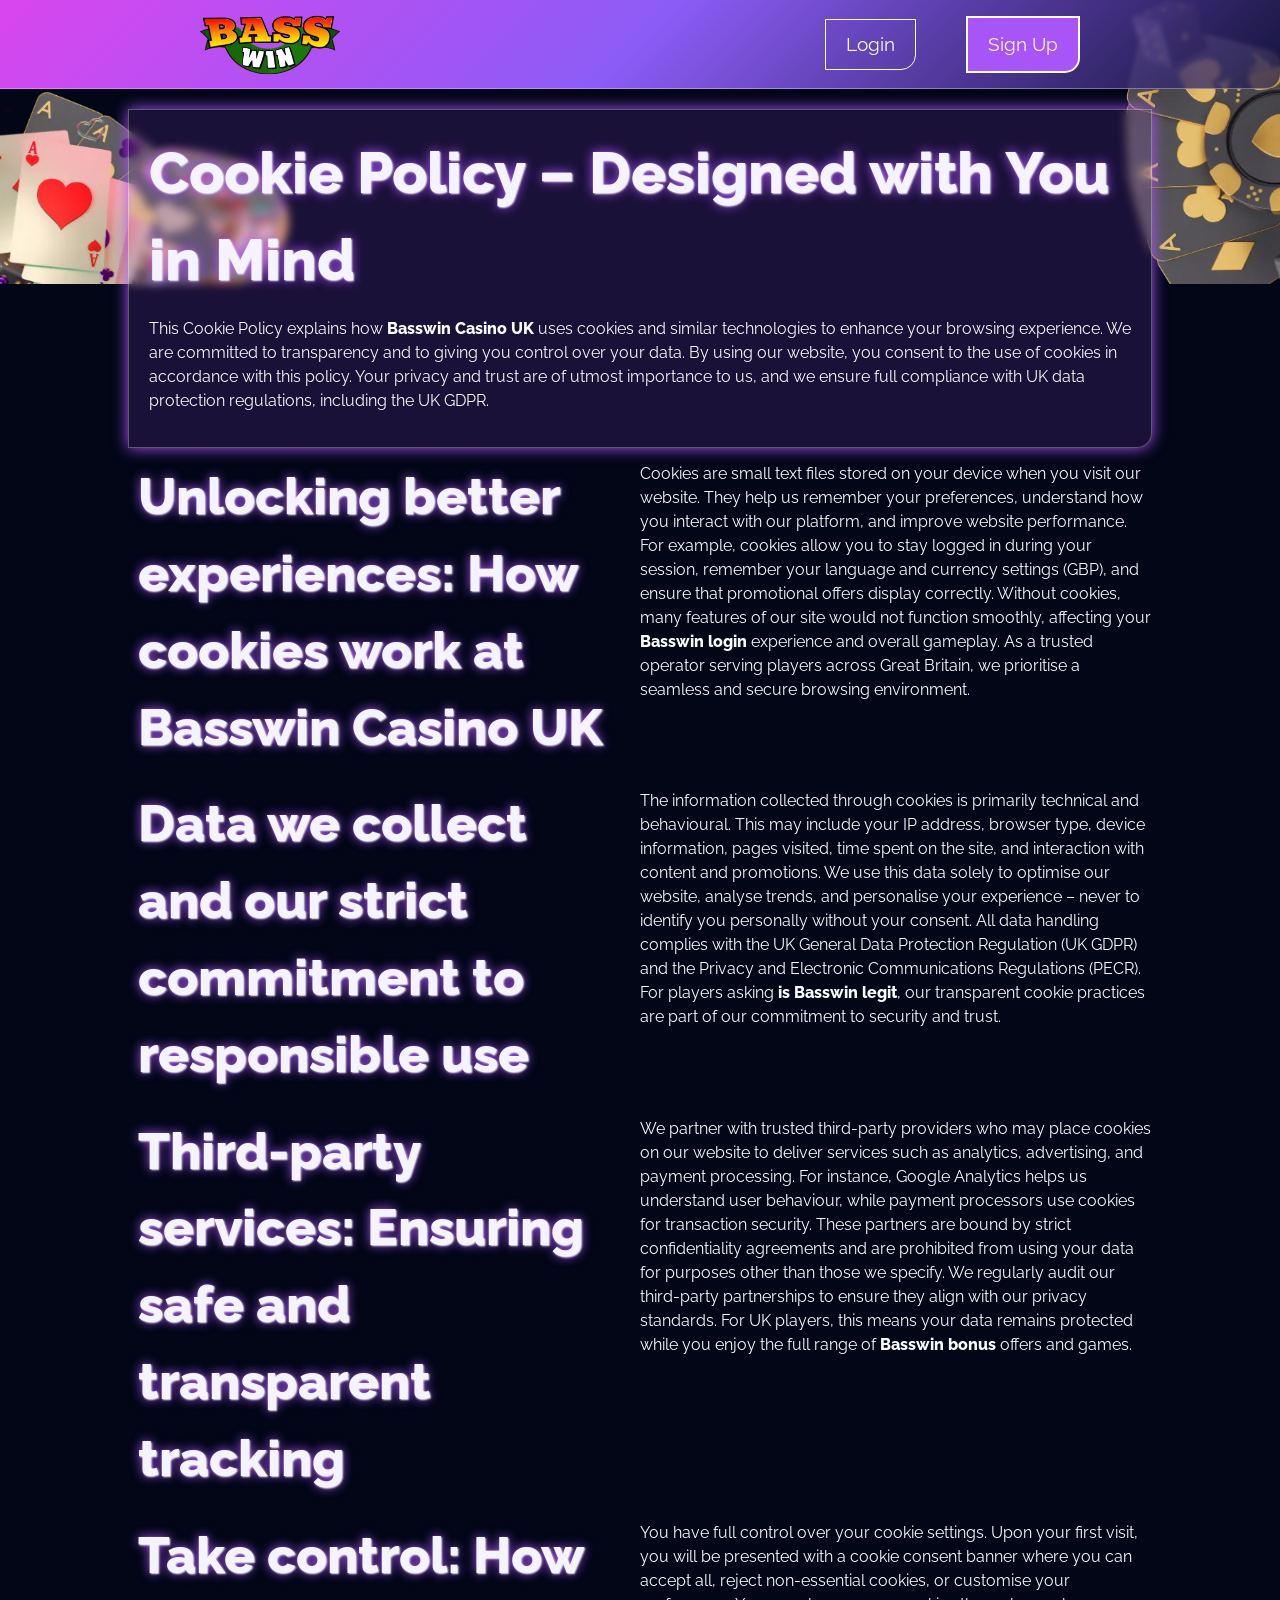
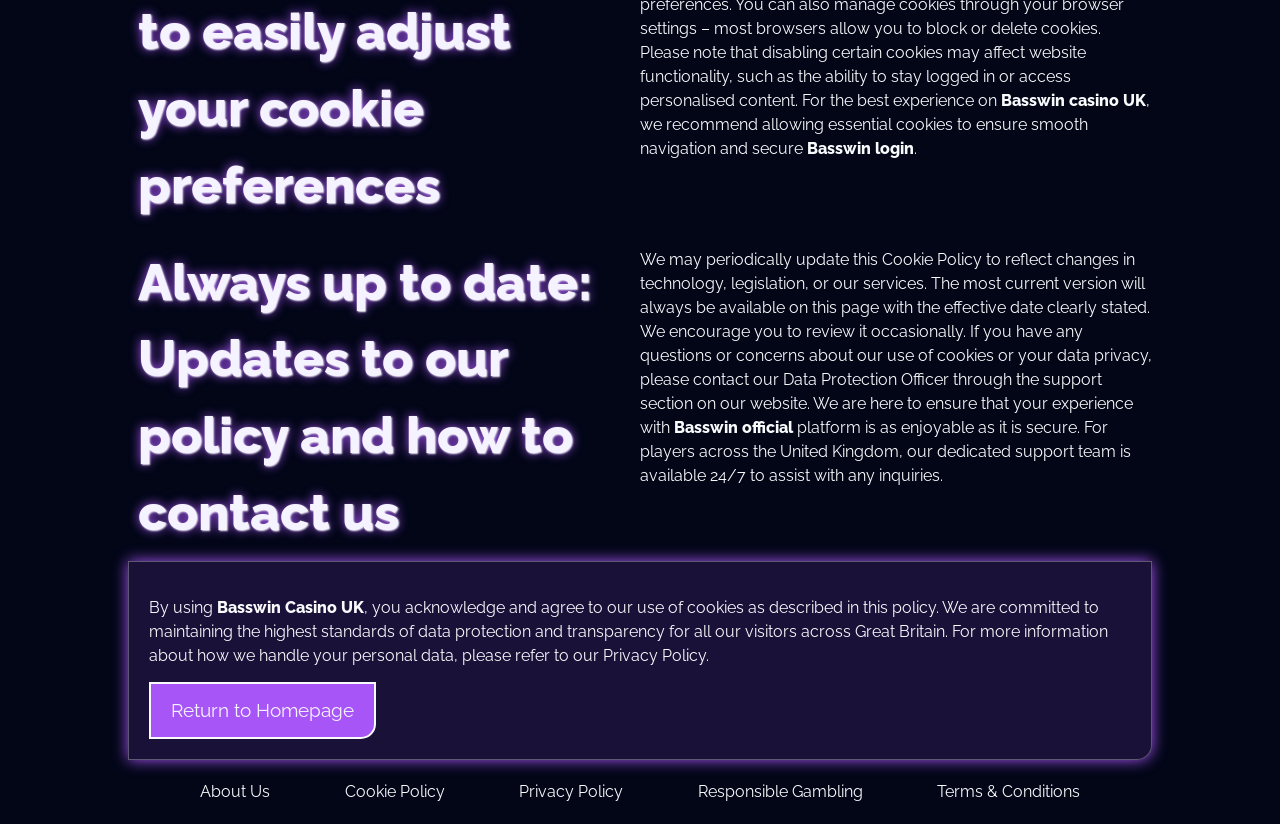
<file: cookie-policy/index.html>
<!DOCTYPE html>
<html lang="en">

<head>
    <meta charset="UTF-8" />
    <meta name="viewport" content="width=device-width, initial-scale=1.0" />
    <link rel="stylesheet" href="/style.css" />
    <link rel="shortcut icon" href="/favicon.ico" />

    <title>Cookie Policy – Your Privacy is Our Priority | Basswin Casino UK</title>
    <meta name="description"
        content="At Basswin Casino UK, we are committed to protecting your data. Learn how cookies enhance your experience while keeping your personal information secure with full transparency." />

    <link rel="canonical" href="https://www.harbourdentalwhitstable.co.uk/cookie-policy/" />

    <link rel="apple-touch-icon" sizes="180x180" href="/favicon.ico" />
    <meta name="apple-mobile-web-app-title" content="Basswin Casino UK" />

    <meta name="twitter:card" content="summary_large_image" />
    <meta name="twitter:title" content="Cookie Policy – Your Privacy is Our Priority | Basswin Casino UK" />
    <meta name="twitter:description"
        content="At Basswin Casino UK, we are committed to protecting your data. Learn how cookies enhance your experience while keeping your personal information secure with full transparency." />

    <meta property="og:title" content="Cookie Policy – Your Privacy is Our Priority | Basswin Casino UK" />
    <meta property="og:description"
        content="At Basswin Casino UK, we are committed to protecting your data. Learn how cookies enhance your experience while keeping your personal information secure with full transparency." />
    <meta property="og:type" content="website" />
    <meta property="og:url" content="https://www.harbourdentalwhitstable.co.uk/cookie-policy/" />
    <meta property="og:locale" content="en_GB" />

    <script type="application/ld+json">
        {
            "@context": "https://schema.org",
            "@type": "WebPage",
            "url": "https://www.harbourdentalwhitstable.co.uk/cookie-policy/",
            "name": "Cookie Policy of Basswin Casino UK",
            "description": "At Basswin Casino UK, we are committed to protecting your data. Learn how cookies enhance your experience while keeping your personal information secure with full transparency.",
            "publisher": {
                "@type": "Organization",
                "name": "Basswin Casino UK"
            }
        }
    </script>
</head>

<body>
    <header>
        <div class="logo">
            <a href="/"><img src="/img/logo.webp" alt="Basswin Casino UK Official Logo" width="160" height="80" /></a>
        </div>
        <div class="header-btn">
            <a href="/play/" rel="nofollow" class="white-btn">Login</a>
            <a href="/play/" rel="nofollow" class="green-btn">Sign Up</a>
        </div>
    </header>

    <main>
        <div class="wraper">
            <div class="promo">
                <h1>Cookie Policy – Designed with You in Mind</h1>
                <p class="txt">
                    This Cookie Policy explains how <strong>Basswin Casino UK</strong> uses cookies and similar
                    technologies to enhance your browsing experience. We are committed to transparency and to giving you
                    control over your data. By using our website, you consent to the use of cookies in accordance with
                    this policy. Your privacy and trust are of utmost importance to us, and we ensure full compliance
                    with UK data protection regulations, including the UK GDPR.
                </p>
            </div>

            <div class="flex">
                <div class="flex-content">
                    <h2>Unlocking better experiences: How cookies work at Basswin Casino UK</h2>
                </div>
                <div class="flex-content">
                    <p class="txt">
                        Cookies are small text files stored on your device when you visit our website. They help us
                        remember your preferences, understand how you interact with our platform, and improve website
                        performance. For example, cookies allow you to stay logged in during your session, remember your
                        language and currency settings (GBP), and ensure that promotional offers display correctly.
                        Without cookies, many features of our site would not function smoothly, affecting your
                        <strong>Basswin login</strong> experience and overall gameplay. As a trusted operator serving
                        players across Great Britain, we prioritise a seamless and secure browsing environment.
                    </p>
                </div>
            </div>

            <div class="flex">
                <div class="flex-content">
                    <h2>Data we collect and our strict commitment to responsible use</h2>
                </div>
                <div class="flex-content">
                    <p class="txt">
                        The information collected through cookies is primarily technical and behavioural. This may
                        include your IP address, browser type, device information, pages visited, time spent on the
                        site, and interaction with content and promotions. We use this data solely to optimise our
                        website, analyse trends, and personalise your experience – never to identify you personally
                        without your consent. All data handling complies with the UK General Data Protection Regulation
                        (UK GDPR) and the Privacy and Electronic Communications Regulations (PECR). For players asking
                        <strong>is Basswin legit</strong>, our transparent cookie practices are part of our commitment
                        to security and trust.
                    </p>
                </div>
            </div>

            <div class="flex">
                <div class="flex-content">
                    <h2>Third-party services: Ensuring safe and transparent tracking</h2>
                </div>
                <div class="flex-content">
                    <p class="txt">
                        We partner with trusted third-party providers who may place cookies on our website to deliver
                        services such as analytics, advertising, and payment processing. For instance, Google Analytics
                        helps us understand user behaviour, while payment processors use cookies for transaction
                        security. These partners are bound by strict confidentiality agreements and are prohibited from
                        using your data for purposes other than those we specify. We regularly audit our third-party
                        partnerships to ensure they align with our privacy standards. For UK players, this means your
                        data remains protected while you enjoy the full range of <strong>Basswin bonus</strong> offers
                        and games.
                    </p>
                </div>
            </div>

            <div class="flex">
                <div class="flex-content">
                    <h2>Take control: How to easily adjust your cookie preferences</h2>
                </div>
                <div class="flex-content">
                    <p class="txt">
                        You have full control over your cookie settings. Upon your first visit, you will be presented
                        with a cookie consent banner where you can accept all, reject non-essential cookies, or
                        customise your preferences. You can also manage cookies through your browser settings – most
                        browsers allow you to block or delete cookies. Please note that disabling certain cookies may
                        affect website functionality, such as the ability to stay logged in or access personalised
                        content. For the best experience on <strong>Basswin casino UK</strong>, we recommend allowing
                        essential cookies to ensure smooth navigation and secure <strong>Basswin login</strong>.
                    </p>
                </div>
            </div>

            <div class="flex">
                <div class="flex-content">
                    <h2>Always up to date: Updates to our policy and how to contact us</h2>
                </div>
                <div class="flex-content">
                    <p class="txt">
                        We may periodically update this Cookie Policy to reflect changes in technology, legislation, or
                        our services. The most current version will always be available on this page with the effective
                        date clearly stated. We encourage you to review it occasionally. If you have any questions or
                        concerns about our use of cookies or your data privacy, please contact our Data Protection
                        Officer through the support section on our website. We are here to ensure that your experience
                        with <strong>Basswin official</strong> platform is as enjoyable as it is secure. For players
                        across the United Kingdom, our dedicated support team is available 24/7 to assist with any
                        inquiries.
                    </p>
                </div>
            </div>

            <div class="promo">
                <p class="txt">
                    By using <strong>Basswin Casino UK</strong>, you acknowledge and agree to our use of cookies as
                    described in this policy. We are committed to maintaining the highest standards of data protection
                    and transparency for all our visitors across Great Britain. For more information about how we handle
                    your personal data, please refer to our <a href="/privacy-policy/">Privacy Policy</a>.
                </p>
                <a href="/" class="green-btn">Return to Homepage</a>
            </div>
        </div>
    </main>

    <footer>
        <div class="flex">
            <a href="/about-us/">About Us</a>
            <a href="/cookie-policy/">Cookie Policy</a>
            <a href="/privacy-policy/">Privacy Policy</a>
            <a href="/responsible-gambling/">Responsible Gambling</a>
            <a href="/terms-and-conditions/">Terms & Conditions</a>
        </div>
    </footer>
</body>

</html>
</file>
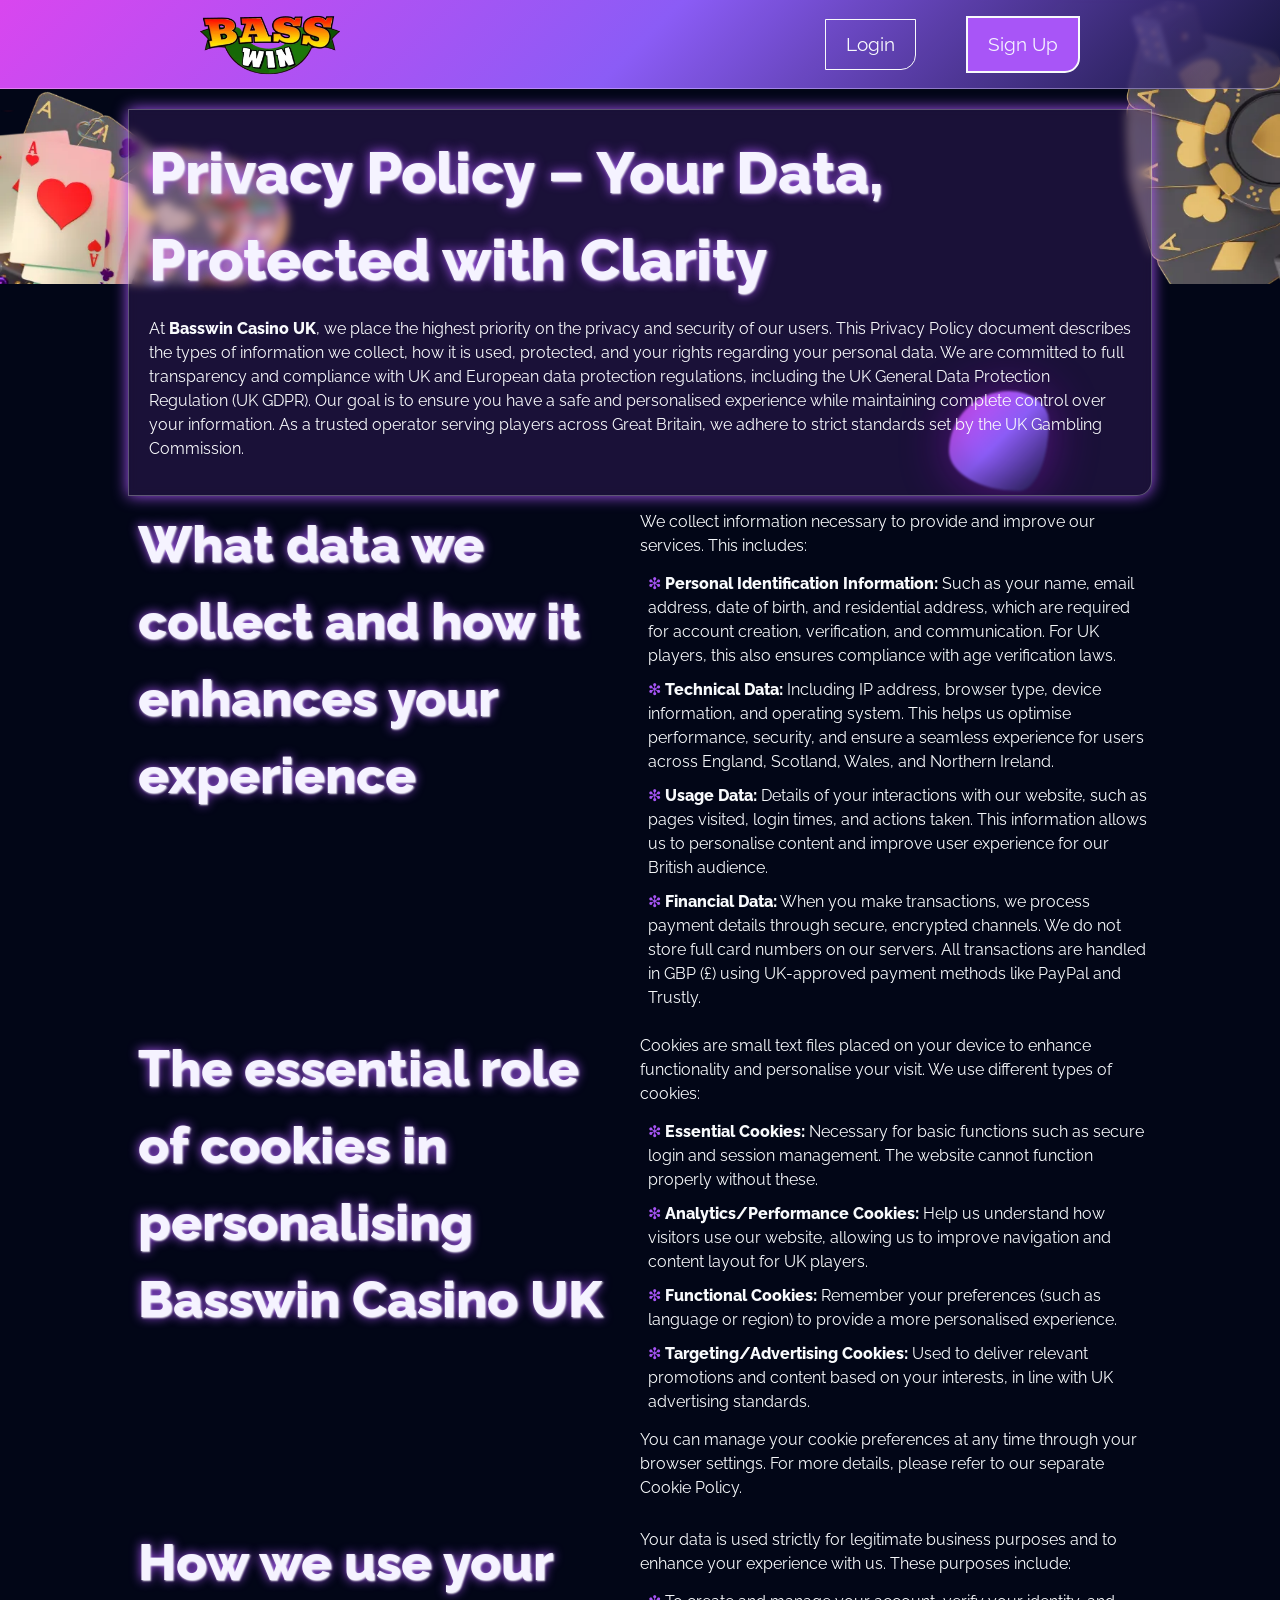
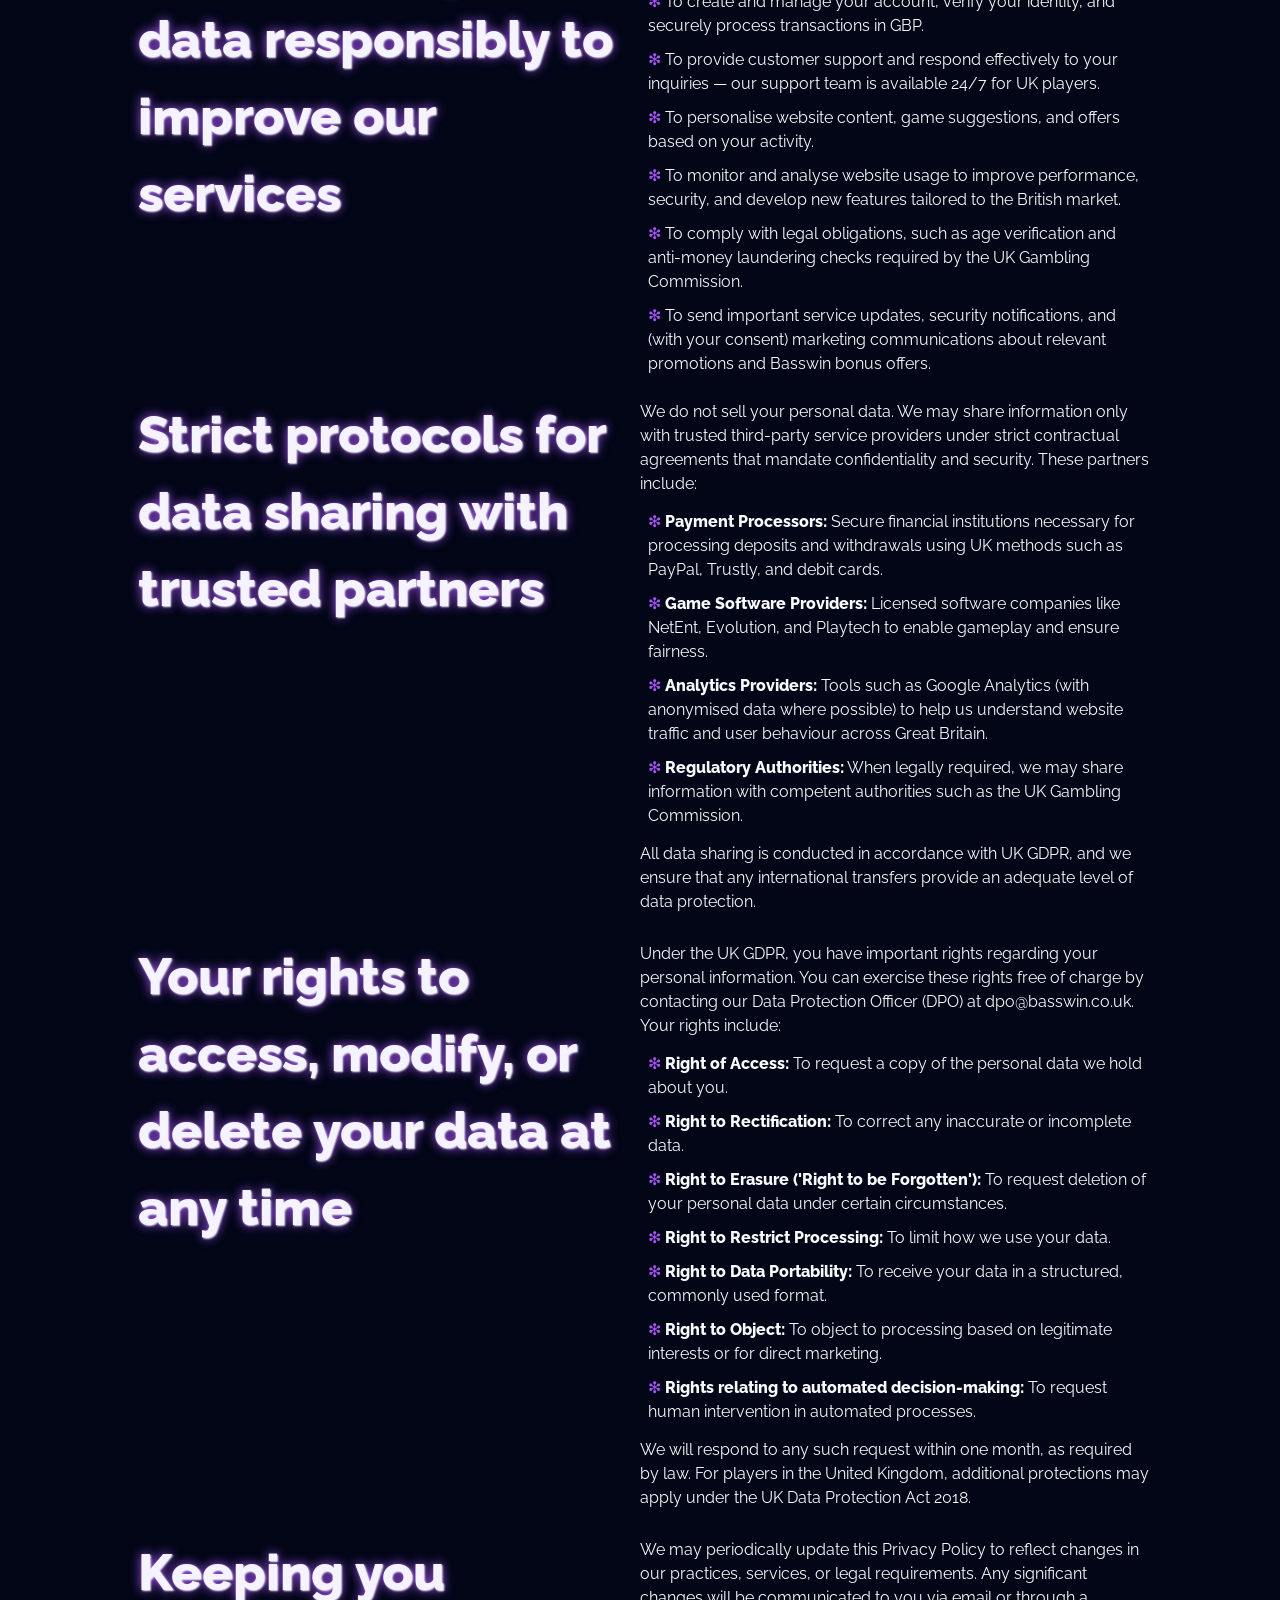
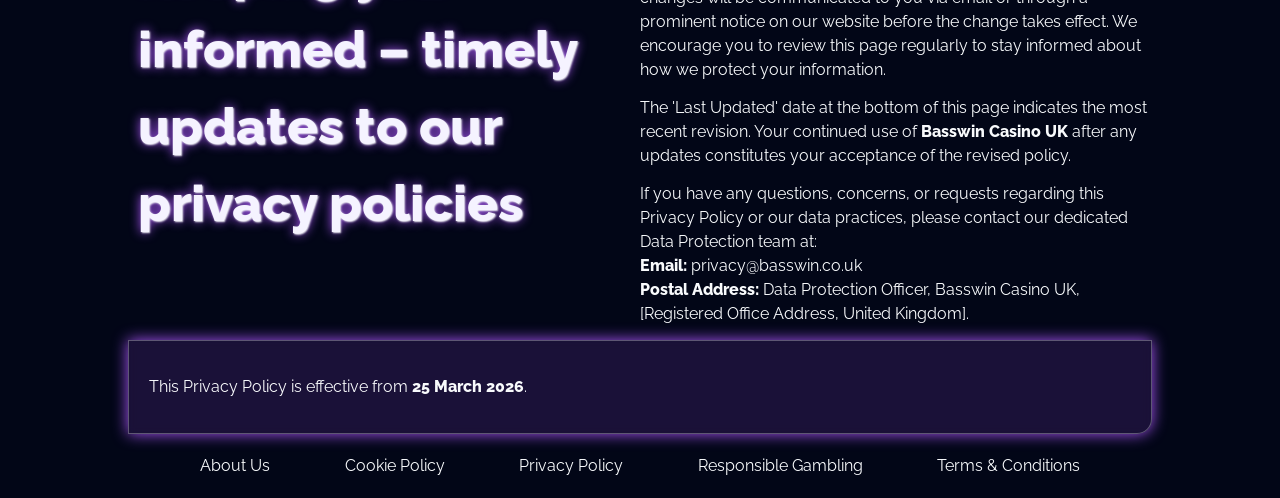
<file: privacy-policy/index.html>
<!DOCTYPE html>
<html lang="en">

<head>
    <meta charset="UTF-8" />
    <meta name="viewport" content="width=device-width, initial-scale=1.0" />
    <link rel="stylesheet" href="/style.css" />
    <link rel="shortcut icon" href="/favicon.ico" />

    <title>Privacy Policy – Basswin Casino UK | Data Protection & Transparency</title>
    <meta name="description"
        content="Basswin Casino UK is committed to full transparency in data handling. Learn how we collect, protect, and use your personal information safely for a secure gaming experience." />

    <link rel="canonical" href="https://www.harbourdentalwhitstable.co.uk/privacy-policy/">

    <link rel="apple-touch-icon" sizes="180x180" href="/favicon.ico" />
    <meta name="apple-mobile-web-app-title" content="Basswin Casino UK" />

    <meta name="twitter:card" content="summary_large_image" />
    <meta name="twitter:title" content="Privacy Policy – Basswin Casino UK | Data Protection & Transparency" />
    <meta name="twitter:description"
        content="Basswin Casino UK is committed to full transparency in data handling. Learn how we collect, protect, and use your personal information safely for a secure gaming experience." />
    <meta name="twitter:image" content="https://www.harbourdentalwhitstable.co.uk/img/1.webp" />

    <meta property="og:title" content="Privacy Policy – Basswin Casino UK | Data Protection & Transparency" />
    <meta property="og:description"
        content="Basswin Casino UK is committed to full transparency in data handling. Learn how we collect, protect, and use your personal information safely for a secure gaming experience." />
    <meta property="og:type" content="website" />
    <meta property="og:url" content="https://www.harbourdentalwhitstable.co.uk/privacy-policy/" />
    <meta property="og:image" content="https://www.harbourdentalwhitstable.co.uk/img/1.webp" />
    <meta property="og:locale" content="en_GB" />

    <script type="application/ld+json">
        {
            "@context": "https://schema.org",
            "@type": "WebPage",
            "url": "https://www.harbourdentalwhitstable.co.uk/privacy-policy/",
            "name": "Privacy Policy of Basswin Casino UK",
            "description": "Detailed privacy policy outlining data collection, usage, protection, and user rights for visitors to Basswin Casino UK.",
            "publisher": {
                "@type": "Organization",
                "name": "Basswin Casino UK",
                "logo": {
                    "@type": "ImageObject",
                    "url": "https://www.harbourdentalwhitstable.co.uk/img/logo.webp"
                }
            }
        }
    </script>
</head>

<body>
    <header>
        <div class="logo">
            <a href="/"><img src="/img/logo.webp" alt="Basswin Casino UK Official Logo" width="160" height="80" /></a>
        </div>
        <div class="header-btn">
            <a href="/play/" rel="nofollow" class="white-btn">Login</a>
            <a href="/play/" rel="nofollow" class="green-btn">Sign Up</a>
        </div>
    </header>

    <main>
        <div class="wraper">
            <div class="promo">
                <h1>
                    Privacy Policy – Your Data, Protected with Clarity
                </h1>

                <p class="txt">
                    At <strong>Basswin Casino UK</strong>, we place the highest priority on the privacy and security of
                    our users. This Privacy Policy document describes the types of information we collect, how it is
                    used, protected, and your rights regarding your personal data. We are committed to full transparency
                    and compliance with UK and European data protection regulations, including the UK General Data
                    Protection Regulation (UK GDPR). Our goal is to ensure you have a safe and personalised experience
                    while maintaining complete control over your information. As a trusted operator serving players
                    across Great Britain, we adhere to strict standards set by the UK Gambling Commission.
                </p>
                <div class="blob"></div>
            </div>

            <div class="flex">
                <div class="flex-content">
                    <h2>What data we collect and how it enhances your experience</h2>
                </div>
                <div class="flex-content">
                    <p class="txt">
                        We collect information necessary to provide and improve our services. This includes:
                    </p>
                    <ul>
                        <li><strong>Personal Identification Information:</strong> Such as your name, email address, date
                            of birth, and residential address, which are required for account creation, verification,
                            and communication. For UK players, this also ensures compliance with age verification laws.
                        </li>
                        <li><strong>Technical Data:</strong> Including IP address, browser type, device information, and
                            operating system. This helps us optimise performance, security, and ensure a seamless
                            experience for users across England, Scotland, Wales, and Northern Ireland.</li>
                        <li><strong>Usage Data:</strong> Details of your interactions with our website, such as pages
                            visited, login times, and actions taken. This information allows us to personalise content
                            and improve user experience for our British audience.</li>
                        <li><strong>Financial Data:</strong> When you make transactions, we process payment details
                            through secure, encrypted channels. We do not store full card numbers on our servers. All
                            transactions are handled in GBP (£) using UK-approved payment methods like PayPal and
                            Trustly.</li>
                    </ul>
                </div>
            </div>

            <div class="flex">
                <div class="flex-content">
                    <h2>The essential role of cookies in personalising Basswin Casino UK</h2>
                </div>
                <div class="flex-content">
                    <p class="txt">
                        Cookies are small text files placed on your device to enhance functionality and personalise your
                        visit. We use different types of cookies:
                    </p>
                    <ul>
                        <li><strong>Essential Cookies:</strong> Necessary for basic functions such as secure login and
                            session management. The website cannot function properly without these.</li>
                        <li><strong>Analytics/Performance Cookies:</strong> Help us understand how visitors use our
                            website, allowing us to improve navigation and content layout for UK players.</li>
                        <li><strong>Functional Cookies:</strong> Remember your preferences (such as language or region)
                            to provide a more personalised experience.</li>
                        <li><strong>Targeting/Advertising Cookies:</strong> Used to deliver relevant promotions and
                            content based on your interests, in line with UK advertising standards.</li>
                    </ul>
                    <p class="txt">
                        You can manage your cookie preferences at any time through your browser settings. For more
                        details, please refer to our separate <a href="/cookie-policy/">Cookie Policy</a>.
                    </p>
                </div>
            </div>

            <div class="flex">
                <div class="flex-content">
                    <h2>How we use your data responsibly to improve our services</h2>
                </div>
                <div class="flex-content">
                    <p class="txt">
                        Your data is used strictly for legitimate business purposes and to enhance your experience with
                        us. These purposes include:
                    </p>
                    <ul>
                        <li>To create and manage your account, verify your identity, and securely process transactions
                            in GBP.</li>
                        <li>To provide customer support and respond effectively to your inquiries — our support team is
                            available 24/7 for UK players.</li>
                        <li>To personalise website content, game suggestions, and offers based on your activity.</li>
                        <li>To monitor and analyse website usage to improve performance, security, and develop new
                            features tailored to the British market.</li>
                        <li>To comply with legal obligations, such as age verification and anti-money laundering checks
                            required by the UK Gambling Commission.</li>
                        <li>To send important service updates, security notifications, and (with your consent) marketing
                            communications about relevant promotions and Basswin bonus offers.</li>
                    </ul>
                </div>
            </div>

            <div class="flex">
                <div class="flex-content">
                    <h2>Strict protocols for data sharing with trusted partners</h2>
                </div>
                <div class="flex-content">
                    <p class="txt">
                        We do not sell your personal data. We may share information only with trusted third-party
                        service providers under strict contractual agreements that mandate confidentiality and security.
                        These partners include:
                    </p>
                    <ul>
                        <li><strong>Payment Processors:</strong> Secure financial institutions necessary for processing
                            deposits and withdrawals using UK methods such as PayPal, Trustly, and debit cards.</li>
                        <li><strong>Game Software Providers:</strong> Licensed software companies like NetEnt,
                            Evolution, and Playtech to enable gameplay and ensure fairness.</li>
                        <li><strong>Analytics Providers:</strong> Tools such as Google Analytics (with anonymised data
                            where possible) to help us understand website traffic and user behaviour across Great
                            Britain.</li>
                        <li><strong>Regulatory Authorities:</strong> When legally required, we may share information
                            with competent authorities such as the UK Gambling Commission.</li>
                    </ul>
                    <p class="txt">
                        All data sharing is conducted in accordance with UK GDPR, and we ensure that any international
                        transfers provide an adequate level of data protection.
                    </p>
                </div>
            </div>

            <div class="flex">
                <div class="flex-content">
                    <h2>Your rights to access, modify, or delete your data at any time</h2>
                </div>
                <div class="flex-content">
                    <p class="txt">
                        Under the UK GDPR, you have important rights regarding your personal information. You can
                        exercise these rights free of charge by contacting our Data Protection Officer (DPO) at <a
                            href="mailto:dpo@basswin.co.uk">dpo@basswin.co.uk</a>. Your rights include:
                    </p>
                    <ul>
                        <li><strong>Right of Access:</strong> To request a copy of the personal data we hold about you.
                        </li>
                        <li><strong>Right to Rectification:</strong> To correct any inaccurate or incomplete data.</li>
                        <li><strong>Right to Erasure ('Right to be Forgotten'):</strong> To request deletion of your
                            personal data under certain circumstances.</li>
                        <li><strong>Right to Restrict Processing:</strong> To limit how we use your data.</li>
                        <li><strong>Right to Data Portability:</strong> To receive your data in a structured, commonly
                            used format.</li>
                        <li><strong>Right to Object:</strong> To object to processing based on legitimate interests or
                            for direct marketing.</li>
                        <li><strong>Rights relating to automated decision-making:</strong> To request human intervention
                            in automated processes.</li>
                    </ul>
                    <p class="txt">
                        We will respond to any such request within one month, as required by law. For players in the
                        United Kingdom, additional protections may apply under the UK Data Protection Act 2018.
                    </p>
                </div>
            </div>

            <div class="flex">
                <div class="flex-content">
                    <h2>Keeping you informed – timely updates to our privacy policies</h2>
                </div>
                <div class="flex-content">
                    <p class="txt">
                        We may periodically update this Privacy Policy to reflect changes in our practices, services, or
                        legal requirements. Any significant changes will be communicated to you via email or through a
                        prominent notice on our website before the change takes effect. We encourage you to review this
                        page regularly to stay informed about how we protect your information.
                    </p>
                    <p class="txt">
                        The 'Last Updated' date at the bottom of this page indicates the most recent revision. Your
                        continued use of <strong>Basswin Casino UK</strong> after any updates constitutes your
                        acceptance of the revised policy.
                    </p>
                    <p class="txt">
                        If you have any questions, concerns, or requests regarding this Privacy Policy or our data
                        practices, please contact our dedicated Data Protection team at:<br>
                        <strong>Email:</strong> <a href="mailto:privacy@basswin.co.uk">privacy@basswin.co.uk</a><br>
                        <strong>Postal Address:</strong> Data Protection Officer, Basswin Casino UK, [Registered Office
                        Address, United Kingdom].
                    </p>
                </div>
            </div>

            <div class="promo">
                <p class="txt">
                    This Privacy Policy is effective from <strong>25 March 2026</strong>.
                </p>
            </div>
        </div>
    </main>

    <footer>
        <div class="flex">
            <a href="/about-us/">About Us</a>
            <a href="/cookie-policy/">Cookie Policy</a>
            <a href="/privacy-policy/">Privacy Policy</a>
            <a href="/responsible-gambling/">Responsible Gambling</a>
            <a href="/terms-and-conditions/">Terms & Conditions</a>
        </div>
    </footer>
</body>

</html>
</file>
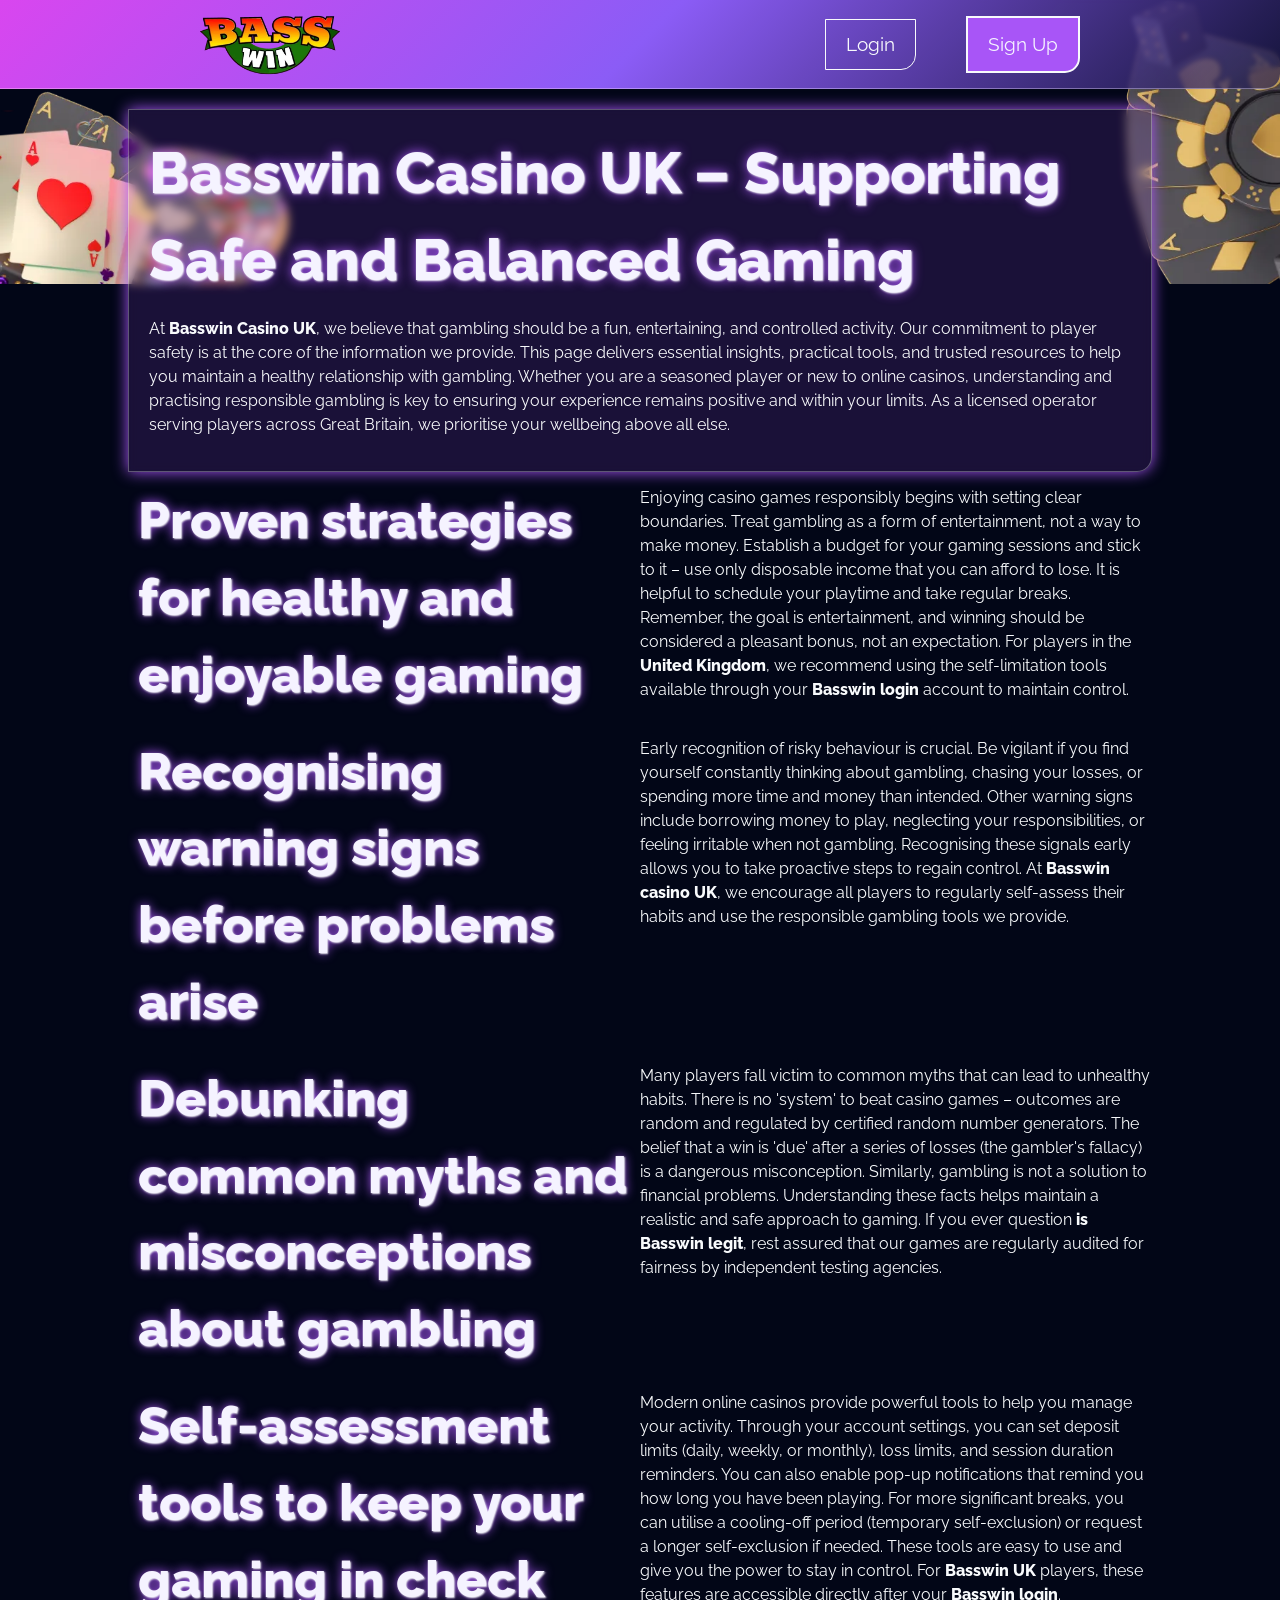
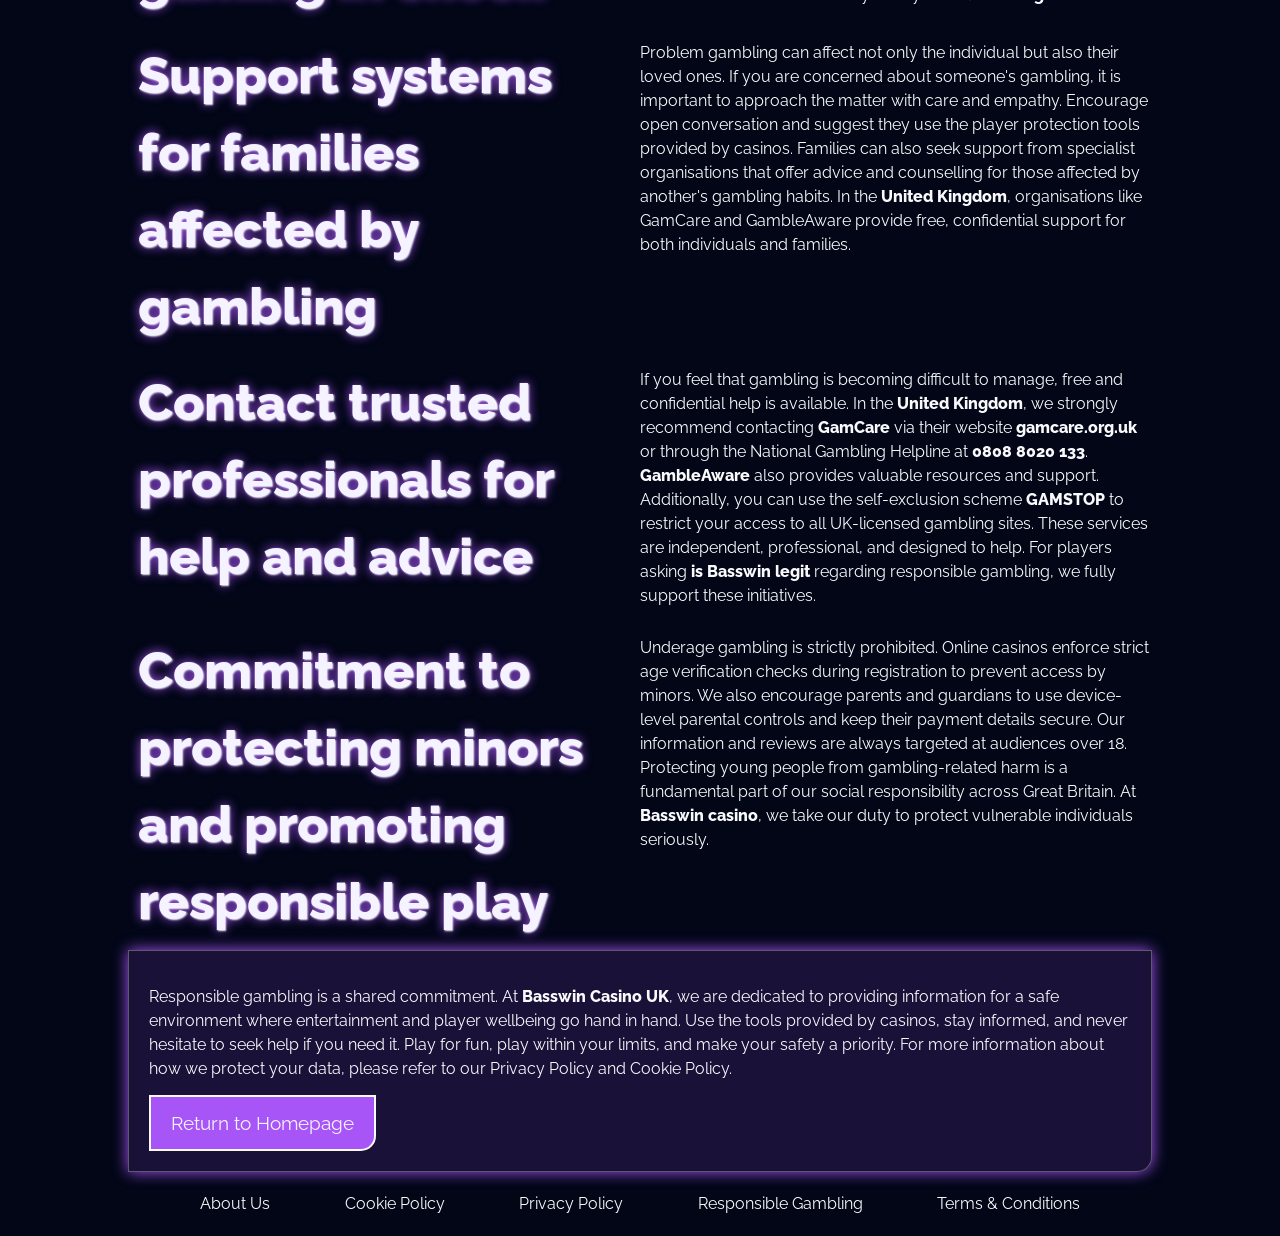
<file: responsible-gambling/index.html>
<!DOCTYPE html>
<html lang="en">

<head>
    <meta charset="UTF-8" />
    <meta name="viewport" content="width=device-width, initial-scale=1.0" />
    <link rel="stylesheet" href="/style.css" />
    <link rel="shortcut icon" href="/favicon.ico" />

    <title>Responsible Gambling – Play Safely | Basswin Casino UK</title>
    <meta name="description"
        content="Basswin Casino UK helps you play wisely and stay in control. Learn to recognise risky behaviour, use self-control tools, and find professional help for safe gaming." />

    <link rel="canonical" href="https://www.harbourdentalwhitstable.co.uk/responsible-gambling/" />

    <link rel="apple-touch-icon" sizes="180x180" href="/favicon.ico" />
    <meta name="apple-mobile-web-app-title" content="Basswin Casino UK" />

    <meta name="twitter:card" content="summary_large_image" />
    <meta name="twitter:title" content="Responsible Gambling – Play Safely | Basswin Casino UK" />
    <meta name="twitter:description"
        content="Basswin Casino UK helps you play wisely and stay in control. Learn to recognise risky behaviour, use self-control tools, and find professional help for safe gaming." />

    <meta property="og:title" content="Responsible Gambling – Play Safely | Basswin Casino UK" />
    <meta property="og:description"
        content="Basswin Casino UK helps you play wisely and stay in control. Learn to recognise risky behaviour, use self-control tools, and find professional help for safe gaming." />
    <meta property="og:type" content="website" />
    <meta property="og:url" content="https://www.harbourdentalwhitstable.co.uk/responsible-gambling/" />
    <meta property="og:locale" content="en_GB" />

    <script type="application/ld+json">
        {
            "@context": "https://schema.org",
            "@type": "WebPage",
            "url": "https://www.harbourdentalwhitstable.co.uk/responsible-gambling/",
            "name": "Responsible Gambling – Play Safely",
            "description": "Basswin Casino UK helps you play wisely and stay in control. Learn to recognise risky behaviour, use self-control tools, and find professional help for safe gaming.",
            "publisher": {
                "@type": "Organization",
                "name": "Basswin Casino UK"
            }
        }
    </script>
</head>

<body>
    <header>
        <div class="logo">
            <a href="/"><img src="/img/logo.webp" alt="Basswin Casino UK Official Logo" width="160" height="80" /></a>
        </div>
        <div class="header-btn">
            <a href="/play/" rel="nofollow" class="white-btn">Login</a>
            <a href="/play/" rel="nofollow" class="green-btn">Sign Up</a>
        </div>
    </header>

    <main>
        <div class="wraper">
            <div class="promo">
                <h1>Basswin Casino UK – Supporting Safe and Balanced Gaming</h1>
                <p class="txt">
                    At <strong>Basswin Casino UK</strong>, we believe that gambling should be a fun, entertaining, and
                    controlled activity. Our commitment to player safety is at the core of the information we provide.
                    This page delivers essential insights, practical tools, and trusted resources to help you maintain a
                    healthy relationship with gambling. Whether you are a seasoned player or new to online casinos,
                    understanding and practising responsible gambling is key to ensuring your experience remains
                    positive and within your limits. As a licensed operator serving players across Great Britain, we
                    prioritise your wellbeing above all else.
                </p>
            </div>

            <div class="flex">
                <div class="flex-content">
                    <h2>Proven strategies for healthy and enjoyable gaming</h2>
                </div>
                <div class="flex-content">
                    <p class="txt">
                        Enjoying casino games responsibly begins with setting clear boundaries. Treat gambling as a form
                        of entertainment, not a way to make money. Establish a budget for your gaming sessions and stick
                        to it – use only disposable income that you can afford to lose. It is helpful to schedule your
                        playtime and take regular breaks. Remember, the goal is entertainment, and winning should be
                        considered a pleasant bonus, not an expectation. For players in the <strong>United
                            Kingdom</strong>, we recommend using the self-limitation tools available through your
                        <strong>Basswin login</strong> account to maintain control.
                    </p>
                </div>
            </div>

            <div class="flex">
                <div class="flex-content">
                    <h2>Recognising warning signs before problems arise</h2>
                </div>
                <div class="flex-content">
                    <p class="txt">
                        Early recognition of risky behaviour is crucial. Be vigilant if you find yourself constantly
                        thinking about gambling, chasing your losses, or spending more time and money than intended.
                        Other warning signs include borrowing money to play, neglecting your responsibilities, or
                        feeling irritable when not gambling. Recognising these signals early allows you to take
                        proactive steps to regain control. At <strong>Basswin casino UK</strong>, we encourage all
                        players to regularly self-assess their habits and use the responsible gambling tools we provide.
                    </p>
                </div>
            </div>

            <div class="flex">
                <div class="flex-content">
                    <h2>Debunking common myths and misconceptions about gambling</h2>
                </div>
                <div class="flex-content">
                    <p class="txt">
                        Many players fall victim to common myths that can lead to unhealthy habits. There is no 'system'
                        to beat casino games – outcomes are random and regulated by certified random number generators.
                        The belief that a win is 'due' after a series of losses (the gambler's fallacy) is a dangerous
                        misconception. Similarly, gambling is not a solution to financial problems. Understanding these
                        facts helps maintain a realistic and safe approach to gaming. If you ever question <strong>is
                            Basswin legit</strong>, rest assured that our games are regularly audited for fairness by
                        independent testing agencies.
                    </p>
                </div>
            </div>

            <div class="flex">
                <div class="flex-content">
                    <h2>Self-assessment tools to keep your gaming in check</h2>
                </div>
                <div class="flex-content">
                    <p class="txt">
                        Modern online casinos provide powerful tools to help you manage your activity. Through your
                        account settings, you can set deposit limits (daily, weekly, or monthly), loss limits, and
                        session duration reminders. You can also enable pop-up notifications that remind you how long
                        you have been playing. For more significant breaks, you can utilise a cooling-off period
                        (temporary self-exclusion) or request a longer self-exclusion if needed. These tools are easy to
                        use and give you the power to stay in control. For <strong>Basswin UK</strong> players, these
                        features are accessible directly after your <strong>Basswin login</strong>.
                    </p>
                </div>
            </div>

            <div class="flex">
                <div class="flex-content">
                    <h2>Support systems for families affected by gambling</h2>
                </div>
                <div class="flex-content">
                    <p class="txt">
                        Problem gambling can affect not only the individual but also their loved ones. If you are
                        concerned about someone's gambling, it is important to approach the matter with care and
                        empathy. Encourage open conversation and suggest they use the player protection tools provided
                        by casinos. Families can also seek support from specialist organisations that offer advice and
                        counselling for those affected by another's gambling habits. In the <strong>United
                            Kingdom</strong>, organisations like GamCare and GambleAware provide free, confidential
                        support for both individuals and families.
                    </p>
                </div>
            </div>

            <div class="flex">
                <div class="flex-content">
                    <h2>Contact trusted professionals for help and advice</h2>
                </div>
                <div class="flex-content">
                    <p class="txt">
                        If you feel that gambling is becoming difficult to manage, free and confidential help is
                        available. In the <strong>United Kingdom</strong>, we strongly recommend contacting
                        <strong>GamCare</strong> via their website <strong>gamcare.org.uk</strong> or through the
                        National Gambling Helpline at <strong>0808 8020 133</strong>. <strong>GambleAware</strong> also
                        provides valuable resources and support. Additionally, you can use the self-exclusion scheme
                        <strong>GAMSTOP</strong> to restrict your access to all UK-licensed gambling sites. These
                        services are independent, professional, and designed to help. For players asking <strong>is
                            Basswin legit</strong> regarding responsible gambling, we fully support these initiatives.
                    </p>
                </div>
            </div>

            <div class="flex">
                <div class="flex-content">
                    <h2>Commitment to protecting minors and promoting responsible play</h2>
                </div>
                <div class="flex-content">
                    <p class="txt">
                        Underage gambling is strictly prohibited. Online casinos enforce strict age verification checks
                        during registration to prevent access by minors. We also encourage parents and guardians to use
                        device-level parental controls and keep their payment details secure. Our information and
                        reviews are always targeted at audiences over 18. Protecting young people from gambling-related
                        harm is a fundamental part of our social responsibility across Great Britain. At <strong>Basswin
                            casino</strong>, we take our duty to protect vulnerable individuals seriously.
                    </p>
                </div>
            </div>

            <div class="promo">
                <p class="txt">
                    Responsible gambling is a shared commitment. At <strong>Basswin Casino UK</strong>, we are dedicated
                    to providing information for a safe environment where entertainment and player wellbeing go hand in
                    hand. Use the tools provided by casinos, stay informed, and never hesitate to seek help if you need
                    it. Play for fun, play within your limits, and make your safety a priority. For more information
                    about how we protect your data, please refer to our <a href="/privacy-policy/">Privacy Policy</a>
                    and <a href="/cookie-policy/">Cookie Policy</a>.
                </p>
                <a href="/" class="green-btn">Return to Homepage</a>
            </div>
        </div>
    </main>

    <footer>
        <div class="flex">
            <a href="/about-us/">About Us</a>
            <a href="/cookie-policy/">Cookie Policy</a>
            <a href="/privacy-policy/">Privacy Policy</a>
            <a href="/responsible-gambling/">Responsible Gambling</a>
            <a href="/terms-and-conditions/">Terms & Conditions</a>
        </div>
    </footer>
</body>

</html>
</file>
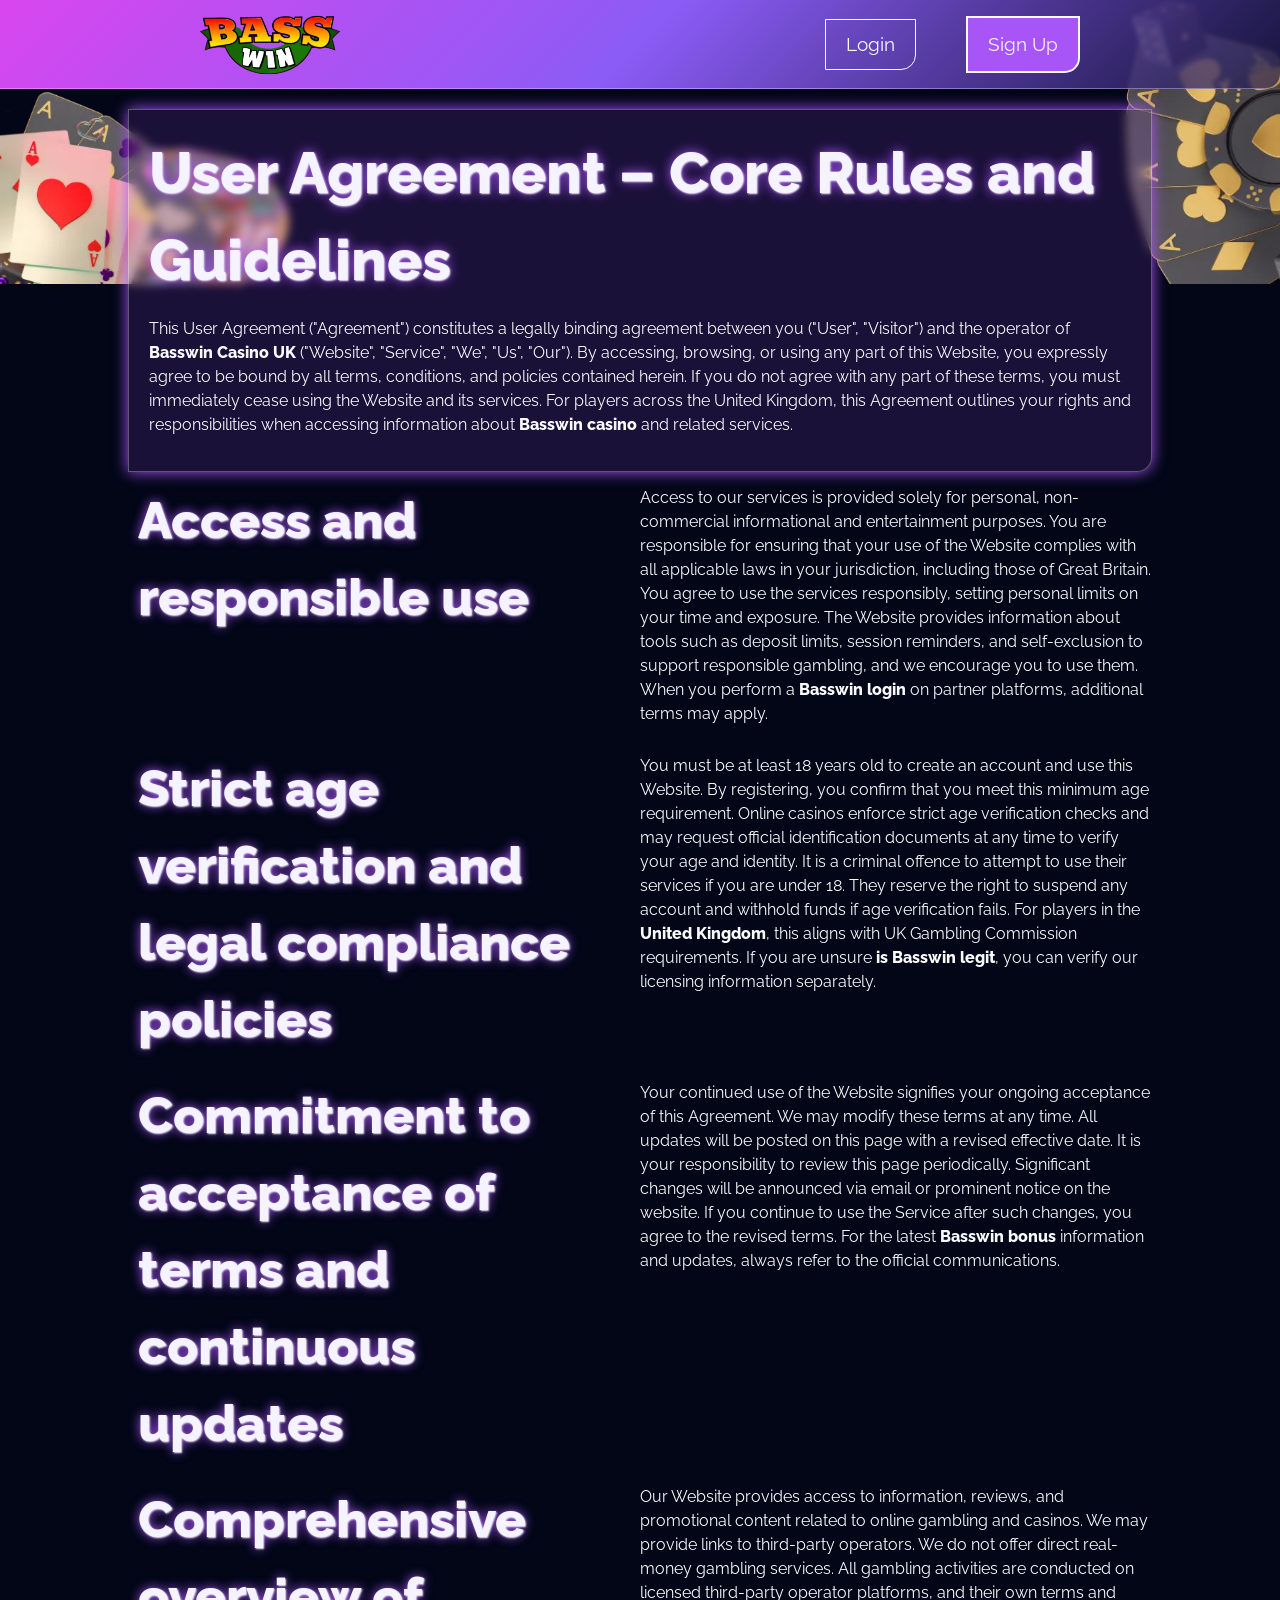
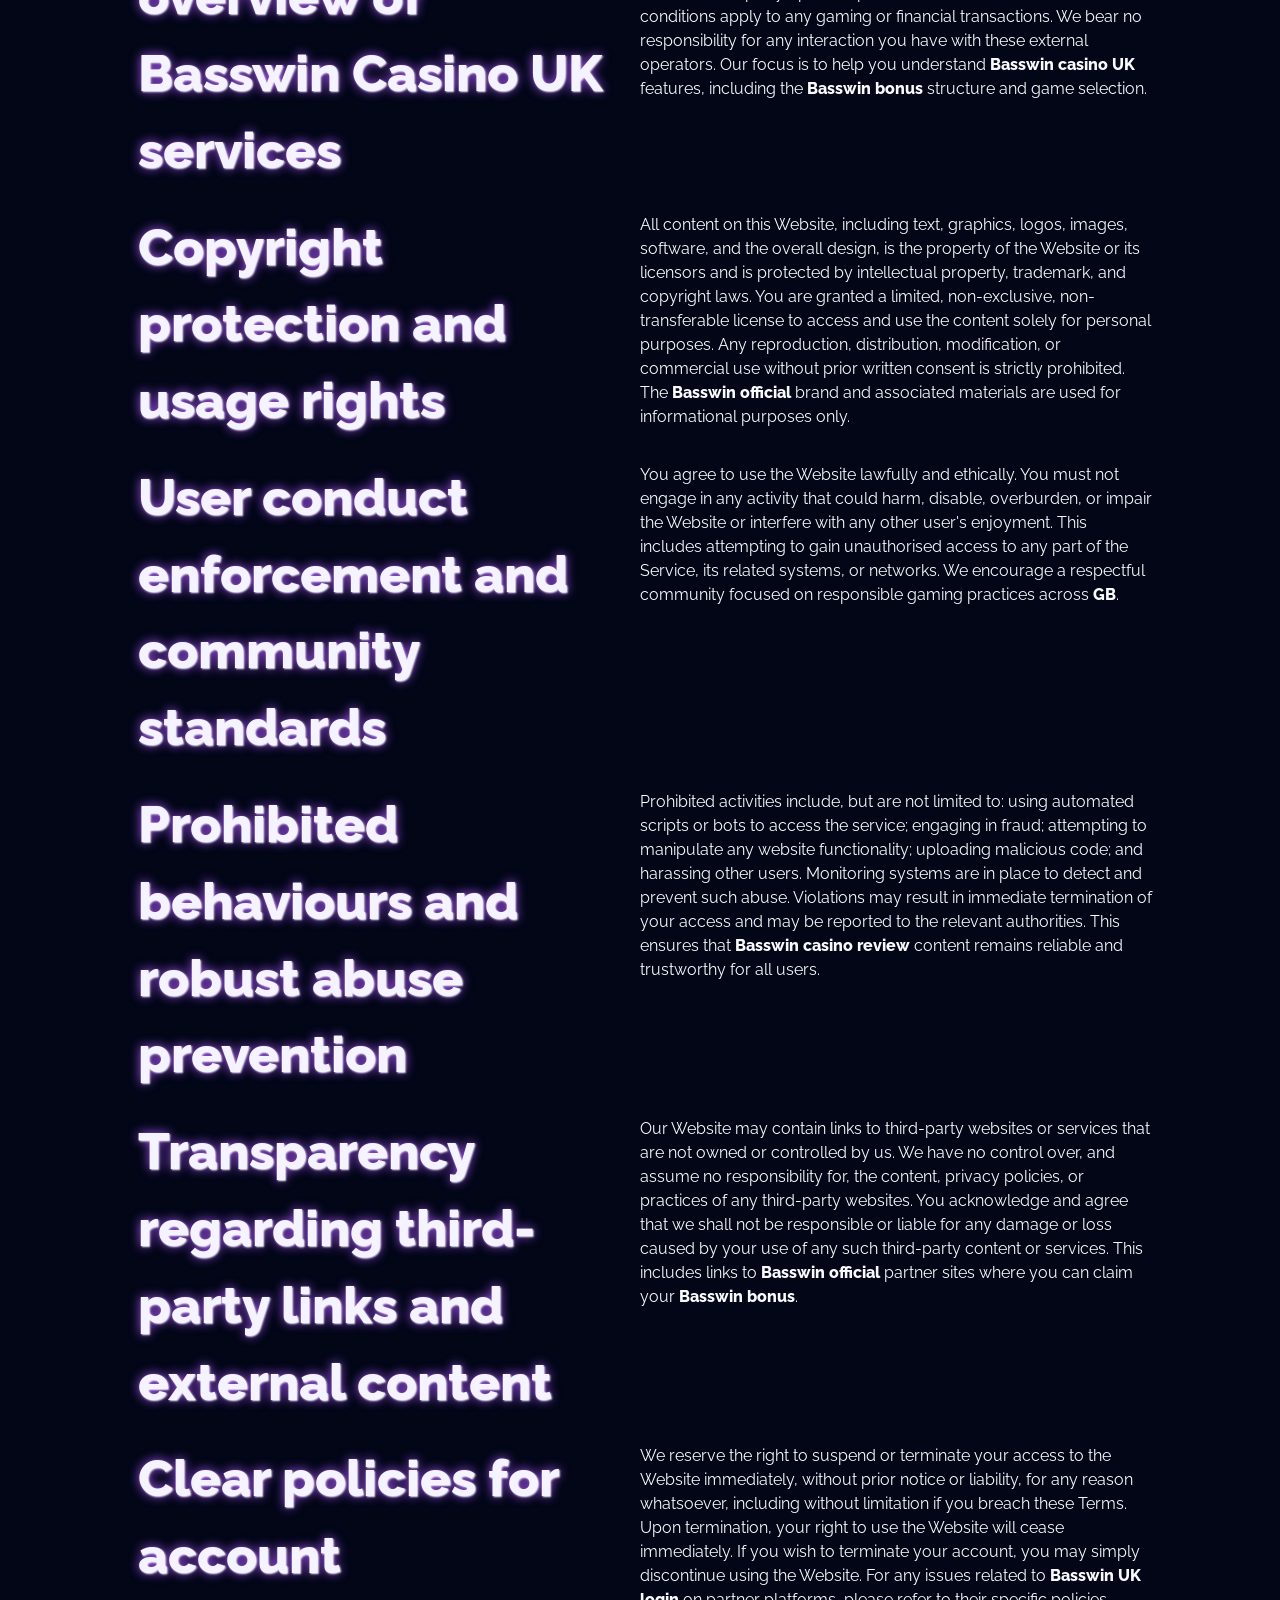
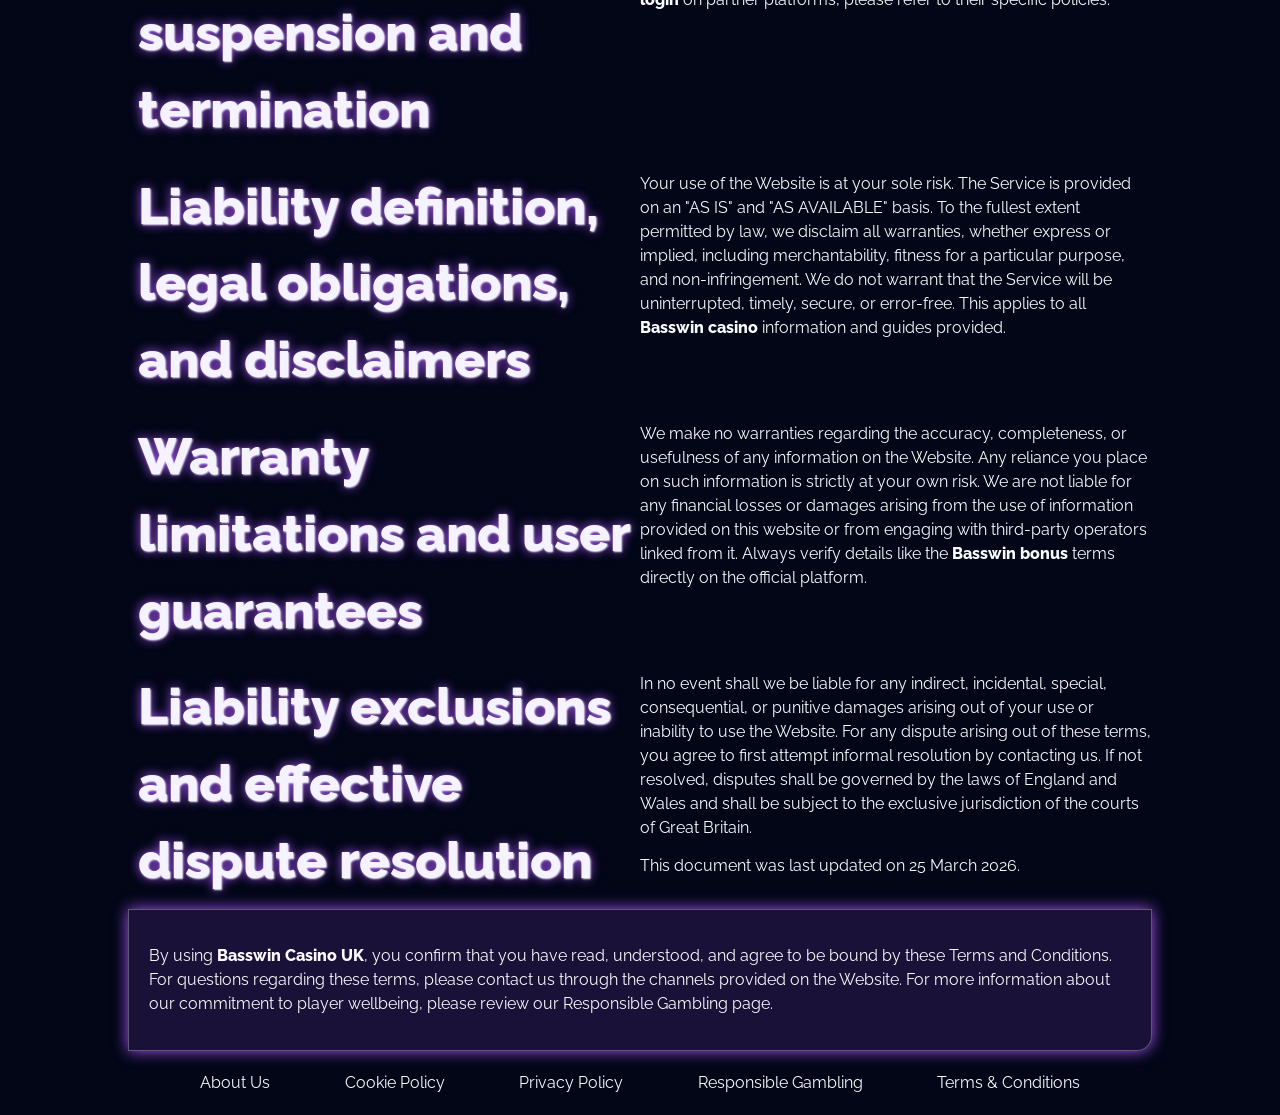
<file: terms-and-conditions/index.html>
<!DOCTYPE html>
<html lang="en">

<head>
    <meta charset="UTF-8" />
    <meta name="viewport" content="width=device-width, initial-scale=1.0" />
    <link rel="stylesheet" href="/style.css" />
    <link rel="shortcut icon" href="/favicon.ico" />

    <title>Terms & Conditions – Player Rights & Responsibilities | Basswin Casino UK</title>
    <meta name="description"
        content="By using Basswin Casino UK, you agree to clear terms designed to protect your rights and ensure a safe, transparent, and fair information experience for players across Great Britain." />

    <link rel="canonical" href="https://www.harbourdentalwhitstable.co.uk/terms-and-conditions/" />

    <meta name="twitter:card" content="summary" />
    <meta name="twitter:title" content="Terms & Conditions – Player Rights & Responsibilities | Basswin Casino UK" />
    <meta name="twitter:description"
        content="By using Basswin Casino UK, you agree to clear terms designed to protect your rights and ensure a safe, transparent, and fair information experience for players across Great Britain." />

    <meta property="og:title" content="Terms & Conditions – Player Rights & Responsibilities | Basswin Casino UK" />
    <meta property="og:description"
        content="By using Basswin Casino UK, you agree to clear terms designed to protect your rights and ensure a safe, transparent, and fair information experience for players across Great Britain." />
    <meta property="og:type" content="website" />
    <meta property="og:url" content="https://www.harbourdentalwhitstable.co.uk/terms-and-conditions/" />

    <script type="application/ld+json">
        {
            "@context": "https://schema.org",
            "@type": "WebPage",
            "name": "Terms and Conditions",
            "description": "Legal terms and conditions of use for Basswin Casino UK",
            "url": "https://www.harbourdentalwhitstable.co.uk/terms-and-conditions/"
        }
    </script>
</head>

<body>
    <header>
        <div class="logo">
            <a href="/"><img src="/img/logo.webp" alt="Basswin Casino UK Official Logo" width="160" height="80" /></a>
        </div>
        <div class="header-btn">
            <a href="/play/" rel="nofollow" class="white-btn">Login</a>
            <a href="/play/" rel="nofollow" class="green-btn">Sign Up</a>
        </div>
    </header>

    <main>
        <div class="wraper">
            <div class="promo">
                <h1>
                    User Agreement – Core Rules and Guidelines
                </h1>
                <p class="txt">
                    This User Agreement ("Agreement") constitutes a legally binding agreement between you ("User",
                    "Visitor") and the operator of <strong>Basswin Casino UK</strong> ("Website", "Service", "We", "Us",
                    "Our"). By accessing, browsing, or using any part of this Website, you expressly agree to be bound
                    by all terms, conditions, and policies contained herein. If you do not agree with any part of these
                    terms, you must immediately cease using the Website and its services. For players across the United
                    Kingdom, this Agreement outlines your rights and responsibilities when accessing information about
                    <strong>Basswin casino</strong> and related services.
                </p>
            </div>

            <div class="flex">
                <div class="flex-content">
                    <h2>Access and responsible use</h2>
                </div>
                <div class="flex-content">
                    <p class="txt">
                        Access to our services is provided solely for personal, non-commercial informational and
                        entertainment purposes. You are responsible for ensuring that your use of the Website complies
                        with all applicable laws in your jurisdiction, including those of Great Britain. You agree to
                        use the services responsibly, setting personal limits on your time and exposure. The Website
                        provides information about tools such as deposit limits, session reminders, and self-exclusion
                        to support responsible gambling, and we encourage you to use them. When you perform a
                        <strong>Basswin login</strong> on partner platforms, additional terms may apply.
                    </p>
                </div>
            </div>

            <div class="flex">
                <div class="flex-content">
                    <h2>Strict age verification and legal compliance policies</h2>
                </div>
                <div class="flex-content">
                    <p class="txt">
                        You must be at least 18 years old to create an account and use this Website. By registering, you
                        confirm that you meet this minimum age requirement. Online casinos enforce strict age
                        verification checks and may request official identification documents at any time to verify your
                        age and identity. It is a criminal offence to attempt to use their services if you are under 18.
                        They reserve the right to suspend any account and withhold funds if age verification fails. For
                        players in the <strong>United Kingdom</strong>, this aligns with UK Gambling Commission
                        requirements. If you are unsure <strong>is Basswin legit</strong>, you can verify our licensing
                        information separately.
                    </p>
                </div>
            </div>

            <div class="flex">
                <div class="flex-content">
                    <h2>Commitment to acceptance of terms and continuous updates</h2>
                </div>
                <div class="flex-content">
                    <p class="txt">
                        Your continued use of the Website signifies your ongoing acceptance of this Agreement. We may
                        modify these terms at any time. All updates will be posted on this page with a revised effective
                        date. It is your responsibility to review this page periodically. Significant changes will be
                        announced via email or prominent notice on the website. If you continue to use the Service after
                        such changes, you agree to the revised terms. For the latest <strong>Basswin bonus</strong>
                        information and updates, always refer to the official communications.
                    </p>
                </div>
            </div>

            <div class="flex">
                <div class="flex-content">
                    <h2>Comprehensive overview of Basswin Casino UK services</h2>
                </div>
                <div class="flex-content">
                    <p class="txt">
                        Our Website provides access to information, reviews, and promotional content related to online
                        gambling and casinos. We may provide links to third-party operators. We do not offer direct
                        real-money gambling services. All gambling activities are conducted on licensed third-party
                        operator platforms, and their own terms and conditions apply to any gaming or financial
                        transactions. We bear no responsibility for any interaction you have with these external
                        operators. Our focus is to help you understand <strong>Basswin casino UK</strong> features,
                        including the <strong>Basswin bonus</strong> structure and game selection.
                    </p>
                </div>
            </div>

            <div class="flex">
                <div class="flex-content">
                    <h2>Copyright protection and usage rights</h2>
                </div>
                <div class="flex-content">
                    <p class="txt">
                        All content on this Website, including text, graphics, logos, images, software, and the overall
                        design, is the property of the Website or its licensors and is protected by intellectual
                        property, trademark, and copyright laws. You are granted a limited, non-exclusive,
                        non-transferable license to access and use the content solely for personal purposes. Any
                        reproduction, distribution, modification, or commercial use without prior written consent is
                        strictly prohibited. The <strong>Basswin official</strong> brand and associated materials are
                        used for informational purposes only.
                    </p>
                </div>
            </div>

            <div class="flex">
                <div class="flex-content">
                    <h2>User conduct enforcement and community standards</h2>
                </div>
                <div class="flex-content">
                    <p class="txt">
                        You agree to use the Website lawfully and ethically. You must not engage in any activity that
                        could harm, disable, overburden, or impair the Website or interfere with any other user's
                        enjoyment. This includes attempting to gain unauthorised access to any part of the Service, its
                        related systems, or networks. We encourage a respectful community focused on responsible gaming
                        practices across <strong>GB</strong>.
                    </p>
                </div>
            </div>

            <div class="flex">
                <div class="flex-content">
                    <h2>Prohibited behaviours and robust abuse prevention</h2>
                </div>
                <div class="flex-content">
                    <p class="txt">
                        Prohibited activities include, but are not limited to: using automated scripts or bots to access
                        the service; engaging in fraud; attempting to manipulate any website functionality; uploading
                        malicious code; and harassing other users. Monitoring systems are in place to detect and prevent
                        such abuse. Violations may result in immediate termination of your access and may be reported to
                        the relevant authorities. This ensures that <strong>Basswin casino review</strong> content
                        remains reliable and trustworthy for all users.
                    </p>
                </div>
            </div>

            <div class="flex">
                <div class="flex-content">
                    <h2>Transparency regarding third-party links and external content</h2>
                </div>
                <div class="flex-content">
                    <p class="txt">
                        Our Website may contain links to third-party websites or services that are not owned or
                        controlled by us. We have no control over, and assume no responsibility for, the content,
                        privacy policies, or practices of any third-party websites. You acknowledge and agree that we
                        shall not be responsible or liable for any damage or loss caused by your use of any such
                        third-party content or services. This includes links to <strong>Basswin official</strong>
                        partner sites where you can claim your <strong>Basswin bonus</strong>.
                    </p>
                </div>
            </div>

            <div class="flex">
                <div class="flex-content">
                    <h2>Clear policies for account suspension and termination</h2>
                </div>
                <div class="flex-content">
                    <p class="txt">
                        We reserve the right to suspend or terminate your access to the Website immediately, without
                        prior notice or liability, for any reason whatsoever, including without limitation if you breach
                        these Terms. Upon termination, your right to use the Website will cease immediately. If you wish
                        to terminate your account, you may simply discontinue using the Website. For any issues related
                        to <strong>Basswin UK login</strong> on partner platforms, please refer to their specific
                        policies.
                    </p>
                </div>
            </div>

            <div class="flex">
                <div class="flex-content">
                    <h2>Liability definition, legal obligations, and disclaimers</h2>
                </div>
                <div class="flex-content">
                    <p class="txt">
                        Your use of the Website is at your sole risk. The Service is provided on an "AS IS" and "AS
                        AVAILABLE" basis. To the fullest extent permitted by law, we disclaim all warranties, whether
                        express or implied, including merchantability, fitness for a particular purpose, and
                        non-infringement. We do not warrant that the Service will be uninterrupted, timely, secure, or
                        error-free. This applies to all <strong>Basswin casino</strong> information and guides provided.
                    </p>
                </div>
            </div>

            <div class="flex">
                <div class="flex-content">
                    <h2>Warranty limitations and user guarantees</h2>
                </div>
                <div class="flex-content">
                    <p class="txt">
                        We make no warranties regarding the accuracy, completeness, or usefulness of any information on
                        the Website. Any reliance you place on such information is strictly at your own risk. We are not
                        liable for any financial losses or damages arising from the use of information provided on this
                        website or from engaging with third-party operators linked from it. Always verify details like
                        the <strong>Basswin bonus</strong> terms directly on the official platform.
                    </p>
                </div>
            </div>

            <div class="flex">
                <div class="flex-content">
                    <h2>Liability exclusions and effective dispute resolution</h2>
                </div>
                <div class="flex-content">
                    <p class="txt">
                        In no event shall we be liable for any indirect, incidental, special, consequential, or punitive
                        damages arising out of your use or inability to use the Website. For any dispute arising out of
                        these terms, you agree to first attempt informal resolution by contacting us. If not resolved,
                        disputes shall be governed by the laws of England and Wales and shall be subject to the
                        exclusive jurisdiction of the courts of Great Britain.
                    </p>
                    <p class="txt">
                        This document was last updated on 25 March 2026.
                    </p>
                </div>
            </div>

            <div class="promo">
                <p class="txt">
                    By using <strong>Basswin Casino UK</strong>, you confirm that you have read, understood, and agree
                    to be bound by these Terms and Conditions. For questions regarding these terms, please contact us
                    through the channels provided on the Website. For more information about our commitment to player
                    wellbeing, please review our <a href="/responsible-gambling/">Responsible Gambling</a> page.
                </p>
            </div>
        </div>
    </main>

    <footer>
        <div class="flex">
            <a href="/about-us/">About Us</a>
            <a href="/cookie-policy/">Cookie Policy</a>
            <a href="/privacy-policy/">Privacy Policy</a>
            <a href="/responsible-gambling/">Responsible Gambling</a>
            <a href="/terms-and-conditions/">Terms & Conditions</a>
        </div>
    </footer>
</body>

</html>
</file>
<file: style.css>
@font-face {
	font-family: 'Raleway';
	src: url('./font/Raleway-Regular.ttf') format('woff2');
	font-weight: 400;
	font-style: normal;
}

@font-face {
	font-family: 'Raleway';
	src: url('./font/Raleway-Medium.ttf') format('woff2');
	font-weight: 500;
	font-style: normal;
}

@font-face {
	font-family: 'Raleway';
	src: url('./font/Raleway-SemiBold.ttf') format('woff2');
	font-weight: 600;
	font-style: normal;
}

@font-face {
	font-family: 'Raleway';
	src: url('./font/Raleway-ExtraBold.ttf') format('woff2');
	font-weight: 800;
	font-style: normal;
}

:root {
	--background: #020617;
	--header: linear-gradient(-45deg, #1e1b4bb4, #8b5cf6, #d946ef);
	--btn: #a855f7;
	--promo: rgba(168, 85, 247, 0.15);
	--table: rgba(15, 23, 42, 0.9);
	--white: #f8fafc;
	--black: #020617;
	--title: #f5f3ff;
}

* {
	margin: 0;
	padding: 0;
	box-sizing: border-box;
	scroll-behavior: smooth;
}

a {
	text-decoration: none;
	color: inherit;
	transition: all 0.4s ease-in-out;
}

img,
video {
	max-width: 100%;
	height: auto;
	display: block;
}

button {
	all: unset;
	cursor: pointer;
	box-sizing: border-box;
}

input,
textarea,
button,
select {
	font: inherit;
	border: none;
	outline: none;
}

body {
	font-family: 'Raleway', sans-serif;
	font-size: 1rem;
	line-height: 1.5;
	background-color: var(--background);
	color: var(--white);
	box-sizing: border-box;
	background-image: url(./img/layer.webp);
	background-repeat: no-repeat;
	background-size: 100% auto;
}

ol,
ul {
	list-style-position: inside;
	padding-left: 8px;
}

ul li {
	list-style: none;
}

ul li::before {
	content: '❇ ';
	color: var(--btn);
}

h1,
h2,
h3,
h4,
h5,
h6 {
	font-weight: 600;
	color: var(--title);
	text-shadow:
		1px 1px 2px var(--white),
		0 0 0.2em var(--btn);
}

h1 {
	font-size: 3.6rem;
	font-weight: 800;
}

header {
	padding: 10px 200px;
	display: flex;
	align-items: center;
	justify-content: space-between;
	border-bottom-right-radius: 15px;
	corner-bottom-right-shape: bevel;
	background: var(--header);
	backdrop-filter: blur(2px);
	border-bottom: 1px solid rgba(255, 255, 255, 0.3);
	max-width: 100vw;
	margin: 0 auto;
	margin-bottom: 20px;
	position: sticky;
	top: 0;
	overflow: hidden;
	z-index: 200;
}

header::after {
	content: '';
	position: absolute;
	top: 0;
	left: -150%;
	width: 50%;
	height: 100%;
	background: linear-gradient(to right, transparent, rgba(255, 255, 255, 0.2), transparent);
	transform: skewX(-25deg);
	animation: shine 6s infinite;
}

@keyframes shine {
	0% {
		left: -150%;
	}
	20% {
		left: 150%;
	}
	100% {
		left: 150%;
	}
}

header img {
	width: 140px;
	height: auto;
}

.header-btn {
	display: flex;
	align-items: center;
	justify-content: space-between;
}

.white-btn {
	padding: 10px 20px;
	font-size: 1.2rem;
	border: 1px solid var(--white);
	color: var(--white);
	border-bottom-right-radius: 15px;
	corner-bottom-right-shape: bevel;
	margin-right: 50px;
}

.green-btn {
	padding: 12px 20px;
	font-size: 1.2rem;
	background-color: var(--btn);
	color: var(--title);
	border: 2px solid var(--white);
	border-bottom-right-radius: 15px;
	corner-bottom-right-shape: bevel;
	text-align: center;
}

.white-btn:hover,
.green-btn:hover {
	transition: all 0.2s ease;
	background-color: var(--white);
	color: var(--black);
	box-shadow: 5px 3px 5px var(--table);
	border-bottom-right-radius: 0;
}

.wraper {
	max-width: 80%;
	margin: 0 auto;
}

.promo {
	position: relative;
	background-color: var(--promo);
	display: flex;
	flex-wrap: wrap;
	border: 1px solid rgba(255, 255, 255, 0.3);
	box-shadow: 0 0 15px var(--btn);
	backdrop-filter: blur(5px);
	border-bottom-right-radius: 15px;
	corner-bottom-right-shape: bevel;
	padding: 20px;
	overflow: hidden;
}

.blob {
	position: absolute;
	right: 10%;
	bottom: 1%;
	width: 100px;
	height: 100px;
	background: var(--header);
	box-shadow:
		0 0 50px rgba(185, 21, 250, 0.4),
		inset 10px -10px 20px rgba(0, 0, 0, 0.1);
	border-radius: 60% 40% 30% 70% / 60% 30% 70% 40%;
	animation:
		morph 8s ease-in-out infinite,
		float 12s ease-in-out infinite;

	filter: blur(1px);
	z-index: -1;
}

@keyframes morph {
	0% {
		border-radius: 60% 40% 30% 70% / 60% 30% 70% 40%;
	}
	25% {
		border-radius: 45% 55% 50% 50% / 55% 45% 55% 45%;
	}
	50% {
		border-radius: 30% 70% 70% 30% / 30% 30% 70% 70%;
	}
	75% {
		border-radius: 55% 45% 40% 60% / 45% 55% 45% 55%;
	}
	100% {
		border-radius: 60% 40% 30% 70% / 60% 30% 70% 40%;
	}
}

@keyframes float {
	0%,
	100% {
		transform: translate(0, 0) rotate(0deg);
	}
	33% {
		transform: translate(30px, -50px) rotate(5deg);
	}
	66% {
		transform: translate(-20px, 20px) rotate(-5deg);
	}
}

.txt,
blockquote {
	font-size: 1rem;
	margin: 14px 0;
}

.table-wrapper {
	overflow-x: auto;
	margin-top: 1.5rem;
	border-radius: var(--border-radius);
	width: 100%;
}

.table-wrapper table {
	width: 100%;
	min-width: 320px;
	font-size: 1rem;
	margin: 40px auto;
	border-collapse: separate;
	border-spacing: 0;
}

table thead th:first-child {
	border-top-left-radius: 14px;
	corner-shape: bevel;
}

table thead th:last-child {
	border-top-right-radius: 0;
	border-bottom-right-radius: 14px;
	corner-shape: bevel;
}

table thead th {
	background-color: var(--table);
	padding: 12px 16px;
	text-align: left;
}

tr td {
	text-align: start;
	padding: 8px 10px;
}
tr:nth-child(even) {
	background-color: var(--table);
	padding: 4px 10px;
}

table tbody tr td:first-child {
	border-top-left-radius: 14px;
	corner-shape: bevel;
}

table tbody tr td:last-child {
	border-top-right-radius: 0;
	border-bottom-right-radius: 14px;
	corner-shape: bevel;
}

.flex {
	display: flex;
	align-items: start;
	justify-content: space-between;
}

.flex-content {
	width: 50%;
}

h2 {
	font-size: 3.2rem;
	font-weight: 800;
	margin: 10px;
}

h3 {
	font-size: 3rem;
	font-weight: 600;
	margin: 10px;
}

ul li {
	margin: 10px 0;
}

.bonus-table {
	border-collapse: separate;
	border-spacing: 0 4px;
	width: 100%;
	font-family: sans-serif;
	color: var(--white);
	margin: 10px 0;
}

.bonus-table thead th {
	background-color: var(--table);
	padding: 12px 16px;
	text-align: left;
}

.bonus-table thead th:first-child {
	border-top-left-radius: 12px;
	border-bottom-left-radius: 12px;
}

.bonus-table thead th:last-child {
	border-top-right-radius: 12px;
	border-bottom-right-radius: 12px;
}

.bonus-table tbody td {
	padding: 12px 16px;
}

.bonus-table tbody tr {
	overflow: hidden;
	border-radius: 12px;
}

.bonus-table thead th:first-child,
.bonus-table tbody td:first-child {
	width: 30%;
}

.bonus-table thead th:last-child,
.bonus-table tbody td:last-child {
	width: 70%;
}

/* qa section */
.faq-section {
	display: flex;
	flex-direction: column;
	align-items: center;
	justify-content: center;
	margin: 0 auto;
	width: 100%;
	padding: 10px 10px;
}

.qa-scontent-title {
	margin: 10px auto;
	border: 1px solid var(--btn);
	border-radius: 20px;
	width: 80%;
	padding: 10px 20px;
}

.qa-title {
	width: 100%;
	position: relative;
	margin: 0;
	padding: 8px 4px 18px 40px;
	display: block;
	cursor: pointer;
}

.qa-scontent-title h3 {
	font-size: 1.5rem;
}

.qa-answaer {
	font-size: 18px;
	padding: 0px 8px;
	margin: 0 10px;
}

footer {
	padding: 20px 200px;
	font-size: 1rem;
}

footer a:hover {
	color: var(--btn);
}

.active {
	color: var(--btn);
}

@media (max-width: 1024px) {
	header {
		justify-content: space-around;
		padding: 10px;
		margin-bottom: 10px;
	}

	header img {
		width: 80px;
		height: auto;
	}

	.white-btn {
		padding: 6px 10px;
		font-size: 0.9rem;
		border: 1px solid var(--white);
		margin-right: 10px;
		text-align: center;
	}

	.green-btn {
		padding: 4px 8px;
		font-size: 0.9rem;
		background-color: var(--btn);
		text-align: center;
	}

	.white-btn:hover,
	.green-btn:hover {
		background-color: var(--white);
		color: var(--black);
	}

	.wraper {
		max-width: 96%;
		margin: 4px auto;
		padding: 4px 8px;
	}

	.promo {
		width: 100%;
		padding: 8px;
		margin: 0 auto;
		display: flex;
		flex-direction: column;
		align-items: stretch;
	}

	h1 {
		font-size: 1.4rem;
	}

	h2 {
		font-size: 1.6rem;
		margin: 4px auto;
	}

	h3 {
		font-size: 1.2rem;
		margin: 4px auto;
	}

	.flex {
		flex-direction: column;
		width: 100%;
	}

	.flex-content {
		width: 100%;
	}

	.bonus-table {
		font-size: 0.8rem;
	}
	.bonus-table thead th {
		padding: 6px 10px;
	}

	.bonus-table tbody td {
		padding: 6px 10px;
	}

	/* qa section */
	.faq-section {
		display: flex;
		flex-direction: column;
		align-items: center;
		justify-content: center;
		margin: 0 auto;
		width: 100%;
		padding: 10px 10px;
	}

	.qa-scontent-title {
		margin: 10px auto;
		border: 1px solid var(--btn);
		border-radius: 16px;
		width: 100%;
	}

	.qa-scontent-title h3 {
		font-size: 1rem;
	}

	.qa-answaer {
		font-size: 0.8rem;
		padding: 0px 6px;
	}

	footer {
		font-size: 0.9rem;
		flex-direction: column;
		padding: 10px;
	}

	footer a {
		margin: 6px auto;
	}
}
</file>
